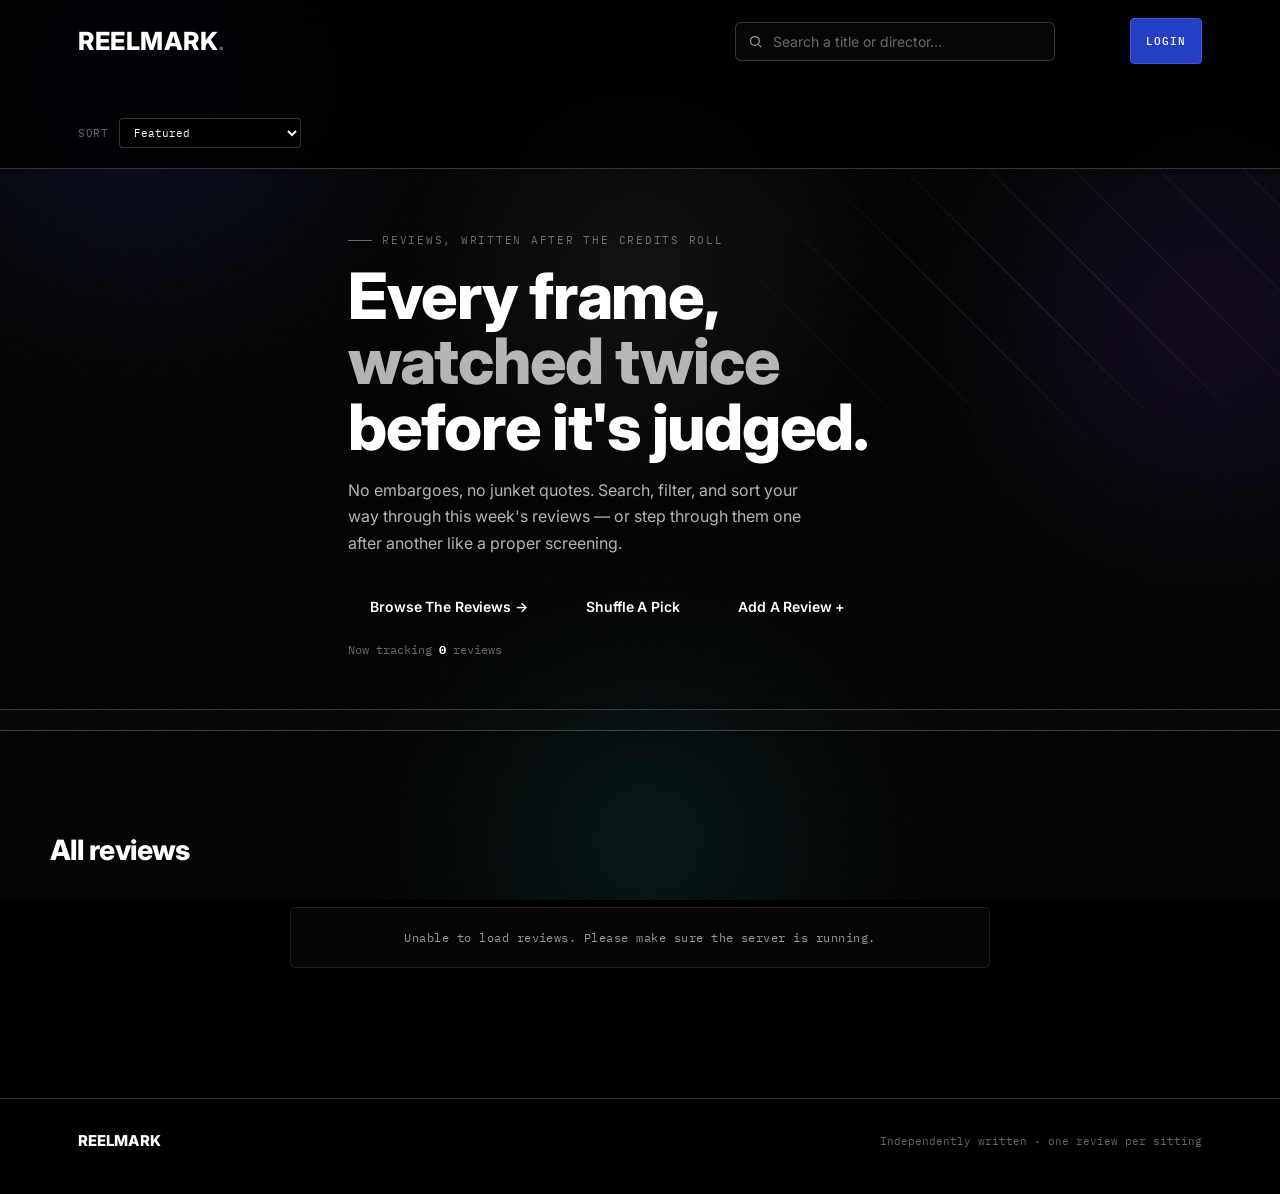
<file: index.html>
<!DOCTYPE html>
<html lang="en">
<head>
<meta charset="UTF-8">
<meta name="viewport" content="width=device-width, initial-scale=1.0">
<title>REELMARK — Film Reviews</title>
<link rel="preconnect" href="https://fonts.googleapis.com">
<link rel="preconnect" href="https://fonts.gstatic.com" crossorigin>
<link href="https://fonts.googleapis.com/css2?family=Inter:wght@400;500;600;700;800;900&family=IBM+Plex+Mono:wght@400;500&display=swap" rel="stylesheet">
<link rel="stylesheet" href="style.css">
</head>
<body>

<!-- ambient background layers: mesh blobs + cursor spotlight + grain -->
<div class="bg-layer" aria-hidden="true">
  <div class="mesh-blob blob-a"></div>
  <div class="mesh-blob blob-b"></div>
  <div class="mesh-blob blob-c"></div>
  <div class="grain"></div>
  <div class="cursor-spot" id="cursorSpot"></div>
</div>

<header>
  <div class="wrap">
    <div class="bar">
      <a href="#top" class="brand"><span class="mark">REELMARK<span>.</span></span></a>
      <div class="search db-frame">
        <span class="db-dot tl"></span><span class="db-dot tr"></span><span class="db-dot br"></span><span class="db-dot bl"></span>
        <span class="db-line h top"></span><span class="db-line h bottom"></span><span class="db-line v left"></span><span class="db-line v right"></span>
        <svg width="15" height="15" viewBox="0 0 24 24" fill="none" stroke="currentColor" stroke-width="2"><circle cx="11" cy="11" r="7"/><line x1="21" y1="21" x2="16.65" y2="16.65"/></svg>
        <input id="searchInput" type="text" placeholder="Search a title or director…" aria-label="Search reviews">
      </div>
    <span class="user-name" id="userName"></span>

    <a
  href="profile.html"
  class="profile-btn"
  id="profileBtn"
  style="display: none;">
  PROFILE
</a>

        <a
        href="admin.html"
        class="admin-btn"
        id="adminBtn"
        style="display: none;">
        Admin Dashboard
    </a>

  <a href="login.html" class="login-btn" id="loginBtn">
    Login
  </a>
    </div>
    <nav class="pills" id="genrePills" aria-label="Filter by genre"></nav>
    <div class="sort-row">
      <label for="sortSelect">Sort</label>
      <select id="sortSelect">
        <option value="default">Featured</option>
        <option value="rating-desc">Rating — high to low</option>
        <option value="rating-asc">Rating — low to high</option>
        <option value="year-desc">Newest first</option>
        <option value="year-asc">Oldest first</option>
        <option value="az">Title A–Z</option>
      </select>
    </div>
  </div>
  
</header>


<section class="hero" id="top">
  <div class="wrap hero-inner">
    <div class="kicker">Reviews, written after the credits roll</div>
    <h1 class="headline">Every frame,<br><em>watched twice</em><br>before it's judged.</h1>
    <p class="lede">No embargoes, no junket quotes. Search, filter, and sort your way through this week's reviews — or step through them one after another like a proper screening.</p>
    <div class="cta-row">
      <a href="#gridSection" class="db-btn magnetic" id="scrollToGrid">Browse the reviews →</a>
      <button class="db-btn ghost magnetic" id="shuffleBtn">Shuffle a pick</button>
     <a href="add-review.html" class="db-btn">Add a review +</a>
      <span class="live-count">Now tracking <b id="heroCount">0</b> reviews</span>
    </div>
  </div>
</section>

<div class="ticker-row">
  <div class="wrap"><div class="ticker" id="ticker"></div></div>
</div>

  </form>

  <p id="formMessage"></p>

</section>

<!-- REVIEWS -->
<section class="reviews wrap" id="gridSection">
  <div class="section-head">
    <h2>All reviews</h2>
    <span class="live-count" id="resultCount"></span>
  </div>

  <div class="grid" id="grid"></div>

  <div
  class="reviews-status"
  id="reviewsStatus"
  style="display: none;">
</div>

  <div class="empty" id="emptyState" style="display:none;">
    No reviews match that search. Try a different title, director, or genre.
  </div>
</section>

<footer>
  <div class="wrap foot-row">
    <span class="mark">REELMARK</span>
    <span class="note">Independently written · one review per sitting</span>
  </div>
</footer>

<div class="backdrop" id="backdrop" role="dialog" aria-modal="true">
  <div class="modal db-frame" id="modal" style="--radius:8px;">
    <span class="db-dot tl"></span><span class="db-dot tr"></span><span class="db-dot br"></span><span class="db-dot bl"></span>
    <span class="db-line h top"></span><span class="db-line h bottom"></span><span class="db-line v left"></span><span class="db-line v right"></span>
    <div class="db-content" id="modalContent"></div>
  </div>
</div>

<script src="config.js"></script>
<script src="session.js"></script>
<script src="script.js"></script>
<script src="review-form.js"></script>

</body>
</html>
</file>
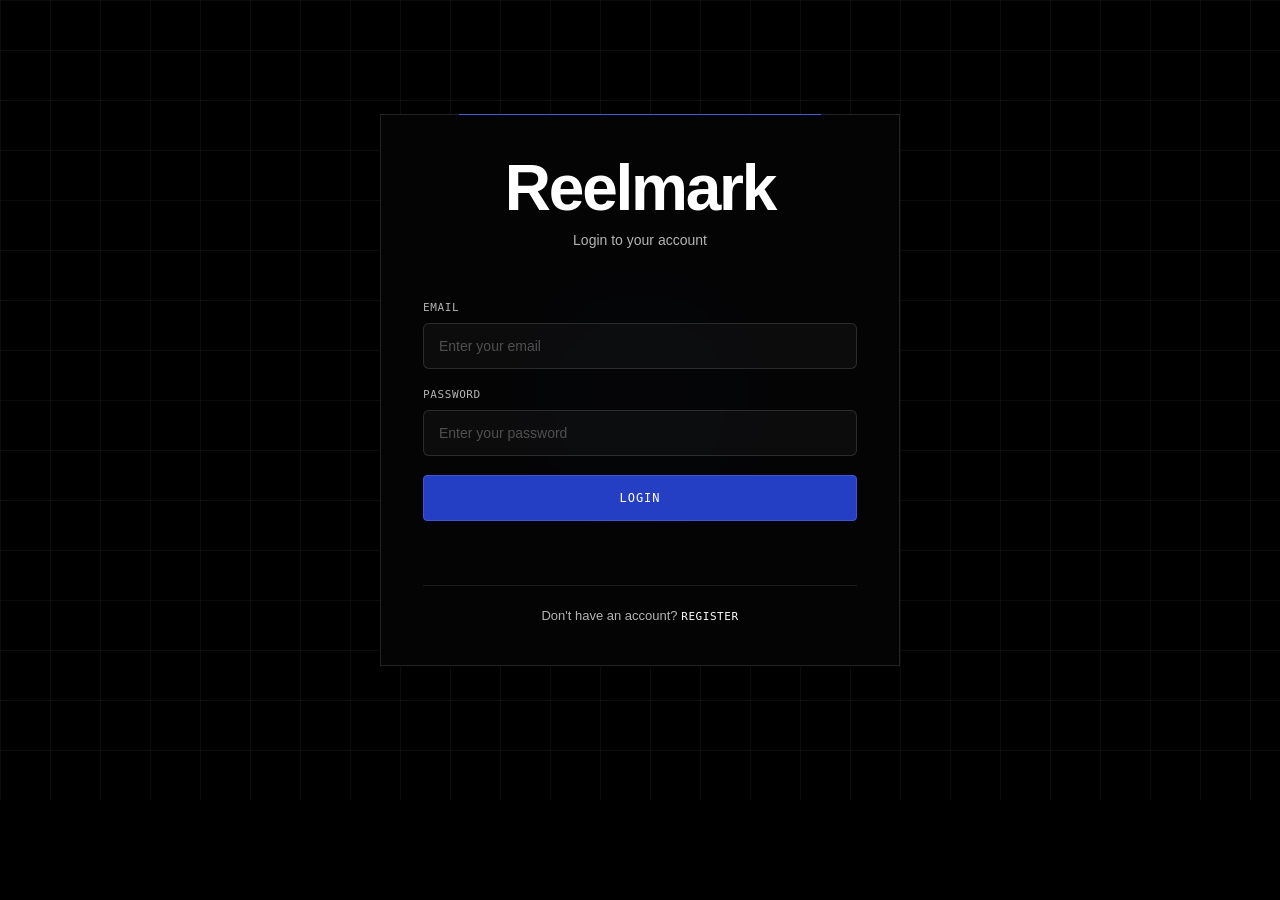
<file: add-review.html>
<!DOCTYPE html>
<html lang="en">

<head>
  <meta charset="UTF-8">

  <meta
    name="viewport"
    content="width=device-width, initial-scale=1.0"
  >

  <title>REELMARK — Add Review</title>

  <link rel="preconnect" href="https://fonts.googleapis.com">

  <link
    rel="preconnect"
    href="https://fonts.gstatic.com"
    crossorigin
  >

  <link
    href="https://fonts.googleapis.com/css2?family=Inter:wght@400;500;600;700;800;900&family=IBM+Plex+Mono:wght@400;500&display=swap"
    rel="stylesheet"
  >

  <link rel="stylesheet" href="style.css">
</head>

<body>

  <!-- Background -->
  <div class="bg-layer" aria-hidden="true">

    <div class="mesh-blob blob-a"></div>
    <div class="mesh-blob blob-b"></div>
    <div class="mesh-blob blob-c"></div>

    <div class="grain"></div>

    <div
      class="cursor-spot"
      id="cursorSpot"
    ></div>

  </div>


  <!-- Header -->
  <header>

    <div class="wrap">

      <div class="bar">

        <a
          href="index.html"
          class="brand"
        >
          <span class="mark">
            REELMARK<span>.</span>
          </span>
        </a>

        <a
          href="index.html"
          class="back-link"
        >
          ← Back to reviews
        </a>

      </div>

    </div>

  </header>


  <!-- Add Review -->
  <main class="add-review-page">

    <div class="wrap">

      <div class="review-form-header">

        <div class="kicker">
          Share your perspective
        </div>

        <h1>
          Write a<br>
          <em>movie review.</em>
        </h1>

        <p>
          Tell us what you thought after the credits rolled.
          Your review will be added to the REELMARK collection.
        </p>

      </div>


      <!-- Form card -->
      <section class="review-form-card ">

        <!-- Decorative frame -->
        <span class="db-dot tl"></span>
        <span class="db-dot tr"></span>
        <span class="db-dot br"></span>
        <span class="db-dot bl"></span>

        <span class="db-line h top"></span>
        <span class="db-line h bottom"></span>
        <span class="db-line v left"></span>
        <span class="db-line v right"></span>


        <div class="db-content">

          <form id="reviewForm">


            <!-- Movie information -->
            <div class="form-section">

              <div class="form-section-title">
                <span>01</span>
                Movie information
              </div>


              <div class="form-grid">


                <!-- Title -->
                <div class="form-field full">

                  <label for="title">
                    Movie title
                    <span class="required">*</span>
                  </label>

                  <input
                    type="text"
                    id="title"
                    placeholder="Enter movie title"
                    required
                  >

                </div>


                <!-- Year -->
                <div class="form-field">

                  <label for="year">
                    Release year
                    <span class="required">*</span>
                  </label>

                  <input
                    type="number"
                    id="year"
                    placeholder="e.g. 2024"
                    min="1888"
                    max="2100"
                    required
                  >

                </div>

                <!-- Fetch movie from OMDb -->
<div class="form-field full">

  <button
    type="button"
    id="fetchMovieBtn"
    class="db-btn"
  >
    FETCH MOVIE FROM OMDb →
  </button>

  <small id="omdbMessage">
    Enter the movie title and release year, then fetch movie details.
  </small>

</div>

<!-- OMDb movie preview -->
<div
  id="moviePreview"
  class="form-field full"
  style="display: none;"
>

  <div style="
    display: flex;
    gap: 20px;
    align-items: flex-start;
    padding: 20px;
    border: 1px solid rgba(74, 95, 201, 0.35);
    background: rgba(0, 0, 0, 0.25);
  ">

    <img
      id="moviePoster"
      src=""
      alt="Movie poster"
      style="
        width: 120px;
        max-height: 180px;
        object-fit: cover;
      "
    >

    <div>

      <div
        id="movieTitlePreview"
        style="
          font-size: 22px;
          font-weight: 800;
          margin-bottom: 10px;
        "
      ></div>

      <div id="movieMetaPreview"></div>

    </div>

  </div>

</div>


                <!-- Genre -->
                <div class="form-field">

                  <label for="genre">
                    Genre
                    <span class="required">*</span>
                  </label>

                  <select
                    id="genre"
                    required
                  >

                    <option value="">
                      Select genre
                    </option>

                    <option value="Drama">
                      Drama
                    </option>

                    <option value="Thriller">
                      Thriller
                    </option>

                    <option value="Sci-Fi">
                      Sci-Fi
                    </option>

                    <option value="Comedy">
                      Comedy
                    </option>

                    <option value="Horror">
                      Horror
                    </option>

                    <option value="Animation">
                      Animation
                    </option>

                  </select>

                </div>


                <!-- Director -->
                <div class="form-field">

                  <label for="director">
                    Director
                    <span class="required">*</span>
                  </label>

                  <input
                    type="text"
                    id="director"
                    placeholder="e.g. Christopher Nolan"
                    required
                  >

                </div>


                <!-- Runtime -->
                <div class="form-field">

                  <label for="runtime">
                    Runtime
                    <span class="required">*</span>
                  </label>

                  <input
                    type="number"
                    id="runtime"
                    placeholder="Minutes"
                    min="1"
                    required
                  >

                </div>


              </div>

            </div>


            <!-- Review -->
            <div class="form-section">

              <div class="form-section-title">
                <span>02</span>
                Your review
              </div>


              <!-- Rating -->
              <div class="form-field">

                <label for="rating">
                  Rating
                  <span class="required">*</span>
                </label>

                <input
                  type="number"
                  id="rating"
                  min="0"
                  max="5"
                  step="0.5"
                  placeholder="0 – 5"
                  required
                >

                <small>
                  Give the movie a rating from 0 to 5.
                </small>

              </div>


              <!-- Blurb -->
              <div class="form-field">

                <div class="field-label-row">

                  <label for="blurb">
                    Short description
                    <span class="required">*</span>
                  </label>

                  <span id="blurbCount">
                    0 / 180
                  </span>

                </div>

                <input
                  type="text"
                  id="blurb"
                  maxlength="180"
                  placeholder="A short description of your thoughts..."
                  required
                >

              </div>


              <!-- Full review -->
              <div class="form-field">

                <div class="field-label-row">

                  <label for="review">
                    Full review
                    <span class="required">*</span>
                  </label>

                  <span id="reviewCount">
                    0 / 2000
                  </span>

                </div>

                <textarea
                  id="review"
                  maxlength="2000"
                  placeholder="What worked? What didn't? Tell us what you really thought..."
                  required
                ></textarea>

              </div>


              <!-- Verdict -->
              <div class="form-field">

                <label for="verdict">
                  Verdict
                  <span class="required">*</span>
                </label>

                <input
                  type="text"
                  id="verdict"
                  placeholder="e.g. A beautiful film worth watching twice."
                  required
                >

              </div>

            </div>


            <!-- Author -->
            <div class="form-section">

              <div class="form-section-title">
                <span>03</span>
                About you
              </div>


              <div class="form-field">

                <label for="critic">
                  Your name
                  <span class="required">*</span>
                </label>

                <input
                  type="text"
                  id="critic"
                  placeholder="Enter your name"
                  required
                >

              </div>

            </div>


            <!-- Submit -->
            <div class="form-actions">

              <a
                href="index.html"
                class="form-cancel"
              >
                Cancel
              </a>

              <button
                type="submit"
                class="db-btn publish-btn"
              >
                Publish Review →
              </button>

            </div>


            <p
              id="formMessage"
              class="form-message"
            ></p>


          </form>

        </div>

      </section>

    </div>

  </main>


  <footer>

    <div class="wrap foot-row">

      <span class="mark">
        REELMARK
      </span>

      <span class="note">
        Independently written · one review per sitting
      </span>

    </div>

  </footer>
   
  <script src="config.js"></script>
  <script src="session.js"></script>
  <script src="review-form.js"></script>
  <script src="auth.js"></script>
  
</body>
</html>
</file>
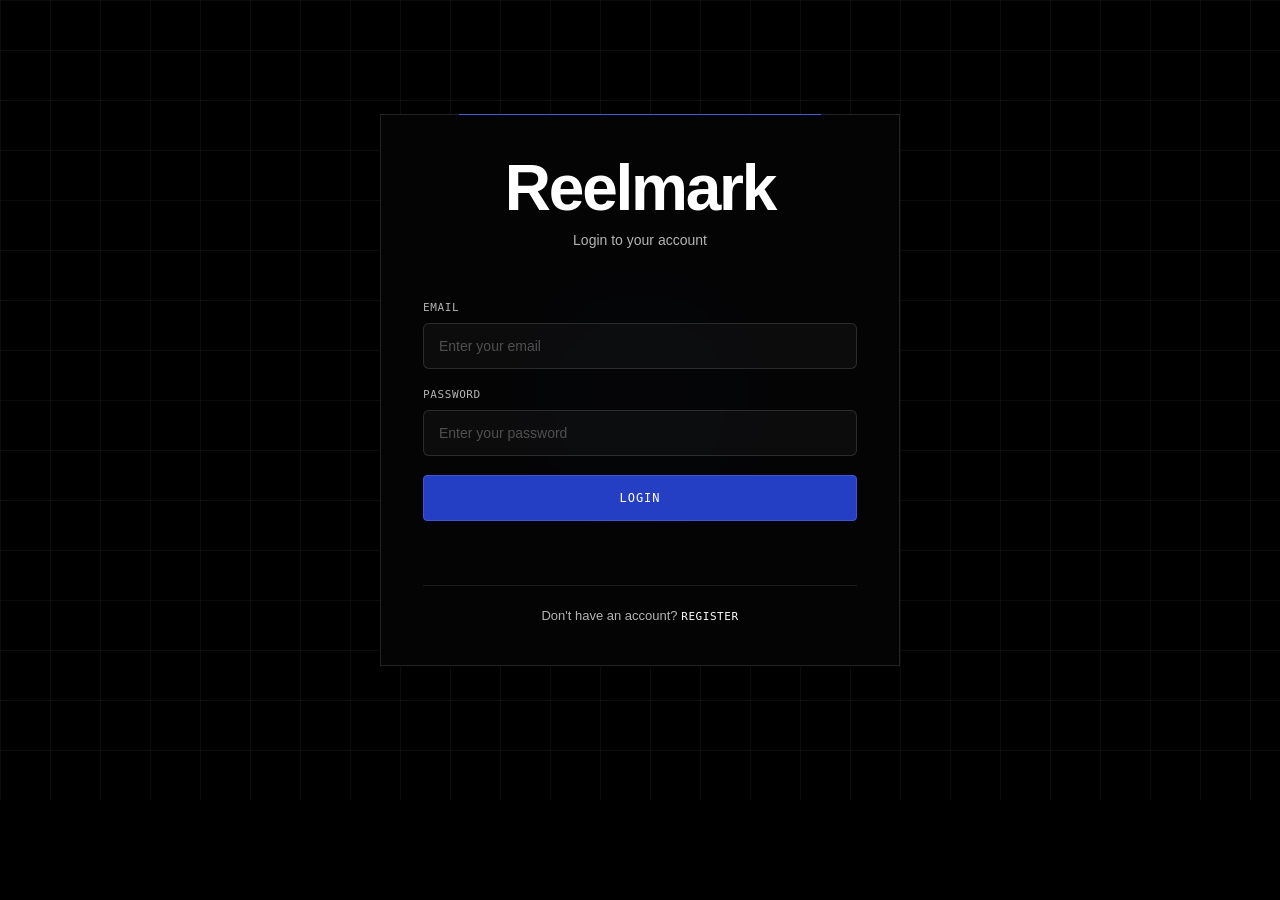
<file: admin.html>
<!DOCTYPE html>
<html lang="en">

<head>

    <meta charset="UTF-8">

    <meta
        name="viewport"
        content="width=device-width, initial-scale=1.0"
    >

    <title>REELMARK — Admin Dashboard</title>

    <link
        rel="preconnect"
        href="https://fonts.googleapis.com"
    >

    <link
        rel="preconnect"
        href="https://fonts.gstatic.com"
        crossorigin
    >

    <link
        href="https://fonts.googleapis.com/css2?family=Inter:wght@400;500;600;700;800;900&family=IBM+Plex+Mono:wght@400;500&display=swap"
        rel="stylesheet"
    >

    <link
        rel="stylesheet"
        href="style.css"
    >

</head>


<body>


    <!-- ==========================================
         BACKGROUND
    =========================================== -->

    <div
        class="bg-layer"
        aria-hidden="true"
    >

        <div class="mesh-blob blob-a"></div>

        <div class="mesh-blob blob-b"></div>

        <div class="mesh-blob blob-c"></div>

        <div class="grain"></div>

    </div>



    <!-- ==========================================
         HEADER
    =========================================== -->

    <header class="profile-header">

        <div class="wrap">

            <div class="profile-nav">

                <a
                    href="index.html"
                    class="brand"
                >

                    <span class="mark">

                        REELMARK<span>.</span>

                    </span>

                </a>


                <div
                    style="
                        display: flex;
                        gap: 10px;
                        align-items: center;
                    "
                >

                    <a
                        href="profile.html"
                        class="profile-home-btn"
                    >
                        My Profile
                    </a>


                    <a
                        href="index.html"
                        class="profile-home-btn"
                    >
                        ← Home
                    </a>

                </div>

            </div>

        </div>

    </header>



    <!-- ==========================================
         MAIN
    =========================================== -->

    <main class="profile-page">

        <div class="wrap">


            <!-- ======================================
                 ADMIN WELCOME
            ======================================= -->

            <section class="profile-card">

                <div class="profile-kicker">
                    ADMIN PANEL
                </div>

                <h1>
                    Dashboard
                </h1>

                <p id="adminWelcome">
                    Loading admin information...
                </p>

            </section>



            <!-- ==========================================
                 ADMIN ANALYTICS
            =========================================== -->

            <section class="my-reviews-section">


                <!-- ANALYTICS HEADING -->

                <div class="my-reviews-heading">

                    <div>

                        <span class="profile-kicker">
                            OVERVIEW
                        </span>

                        <h2>
                            Dashboard Analytics
                        </h2>

                    </div>

                </div>



                <!-- ======================================
                     QUICK ANALYTICS
                ======================================= -->

                <div class="admin-analytics-grid">


                    <!-- TOTAL REVIEWS -->

                    <article class="admin-stat-card">

                        <div class="admin-stat-icon">
                            🎬
                        </div>

                        <div class="admin-stat-content">

                            <div class="admin-stat-label">
                                TOTAL REVIEWS
                            </div>

                            <div
                                class="admin-stat-value"
                                id="totalReviews"
                            >
                                0
                            </div>

                        </div>

                    </article>



                    <!-- AVERAGE RATING -->

                    <article class="admin-stat-card">

                        <div class="admin-stat-icon">
                            ⭐
                        </div>

                        <div class="admin-stat-content">

                            <div class="admin-stat-label">
                                AVERAGE RATING
                            </div>

                            <div
                                class="admin-stat-value"
                                id="averageRating"
                            >
                                0.0
                            </div>

                        </div>

                    </article>


                </div>



                <!-- ======================================
                     USER STATISTICS + REVIEWS BY YEAR
                ======================================= -->

                <div class="admin-analytics-secondary-grid">


                    <!-- ==================================
                         USER STATISTICS
                    =================================== -->

                    <article class="admin-analytics-panel">

                        <div class="admin-panel-heading">

                            <span class="profile-kicker">
                                USER BREAKDOWN
                            </span>

                            <h3>
                                User Statistics
                            </h3>

                        </div>


                        <div class="admin-breakdown-list">


                            <!-- ADMINS -->

                            <div class="admin-breakdown-item">

                                <div>

                                    <span class="admin-breakdown-title">
                                        Administrators
                                    </span>

                                    <span class="admin-breakdown-description">
                                        Users with admin access
                                    </span>

                                </div>

                                <strong
                                    id="totalAdmins"
                                >
                                    0
                                </strong>

                            </div>



                            <!-- NORMAL USERS -->

                            <div class="admin-breakdown-item">

                                <div>

                                    <span class="admin-breakdown-title">
                                        Normal Users
                                    </span>

                                    <span class="admin-breakdown-description">
                                        Regular registered users
                                    </span>

                                </div>

                                <strong
                                    id="totalNormalUsers"
                                >
                                    0
                                </strong>

                            </div>



                            <!-- TOTAL ACCOUNTS -->

                            <div class="admin-breakdown-item">

                                <div>

                                    <span class="admin-breakdown-title">
                                        Total Accounts
                                    </span>

                                    <span class="admin-breakdown-description">
                                        All registered accounts
                                    </span>

                                </div>

                                <strong
                                    id="analyticsTotalUsers"
                                >
                                    0
                                </strong>

                            </div>


                        </div>

                    </article>



                    <!-- ==================================
                         REVIEWS BY YEAR
                    =================================== -->

                    <article class="admin-analytics-panel">

                        <div class="admin-panel-heading">

                            <span class="profile-kicker">
                                ACTIVITY
                            </span>

                            <h3>
                                Reviews by Year
                            </h3>

                        </div>


                        <div
                            class="admin-year-list"
                            id="reviewsByYear"
                        >
                        </div>

                    </article>


                </div>



                <!-- ======================================
                     REVIEWS BY GENRE
                ======================================= -->

                <article
                    class="
                        admin-analytics-panel
                        admin-genre-panel
                    "
                >

                    <div class="admin-panel-heading">

                        <span class="profile-kicker">
                            CONTENT
                        </span>

                        <h3>
                            Reviews by Genre
                        </h3>

                    </div>


                    <div
                        class="admin-genre-list"
                        id="reviewsByGenre"
                    >
                    </div>

                </article>


            </section>



            <!-- ==========================================
                 USERS
            =========================================== -->

            <section class="my-reviews-section">


                <div class="my-reviews-heading">

                    <div>

                        <span class="profile-kicker">
                            USER MANAGEMENT
                        </span>

                        <h2>
                            All Users
                        </h2>

                    </div>


                    <span
                        class="my-review-count"
                        id="userCount"
                    >
                        0 users
                    </span>

                </div>



                <div
                    class="my-reviews-grid"
                    id="usersGrid"
                >
                </div>



                <div
                    class="my-reviews-empty"
                    id="usersEmpty"
                    style="display: none;"
                >

                    <h3>
                        No users found.
                    </h3>

                    <p>
                        There are currently no registered users.
                    </p>

                </div>


            </section>



            <!-- ==========================================
                 REVIEW MANAGEMENT
            =========================================== -->

            <section class="my-reviews-section">


                <div class="my-reviews-heading">

                    <div>

                        <span class="profile-kicker">
                            REVIEW MANAGEMENT
                        </span>

                        <h2>
                            All Reviews
                        </h2>

                    </div>


                    <span
                        class="my-review-count"
                        id="reviewCount"
                    >
                        0 reviews
                    </span>

                </div>



                <!-- ======================================
                     REVIEW SEARCH & FILTERS
                ======================================= -->

                <div class="admin-review-filters">


                    <!-- SEARCH -->

                    <div class="admin-search-box">

                        <label for="reviewSearch">
                            Search Reviews
                        </label>

                        <input
                            type="text"
                            id="reviewSearch"
                            placeholder="Search by movie, director, user or email..."
                        >

                    </div>



                    <!-- FILTER ROW -->

                    <div class="admin-filter-row">


                        <!-- GENRE -->

                        <div class="admin-filter-box">

                            <label for="genreFilter">
                                Genre
                            </label>

                            <select id="genreFilter">

                                <option value="all">
                                    All Genres
                                </option>

                            </select>

                        </div>



                        <!-- RATING -->

                        <div class="admin-filter-box">

                            <label for="ratingFilter">
                                Rating
                            </label>

                            <select id="ratingFilter">

                                <option value="all">
                                    All Ratings
                                </option>

                                <option value="9">
                                    9+ ⭐
                                </option>

                                <option value="8">
                                    8+ ⭐
                                </option>

                                <option value="7">
                                    7+ ⭐
                                </option>

                                <option value="6">
                                    6+ ⭐
                                </option>

                                <option value="5">
                                    5+ ⭐
                                </option>

                            </select>

                        </div>



                        <!-- YEAR -->

                        <div class="admin-filter-box">

                            <label for="yearFilter">
                                Year
                            </label>

                            <select id="yearFilter">

                                <option value="all">
                                    All Years
                                </option>

                            </select>

                        </div>



                        <!-- RESET -->

                        <div class="admin-filter-box">

                            <label>
                                &nbsp;
                            </label>

                            <button
                                type="button"
                                id="resetReviewFilters"
                                class="admin-reset-btn"
                            >
                                Reset Filters
                            </button>

                        </div>


                    </div>

                </div>



                <!-- REVIEWS GRID -->

                <div
                    class="my-reviews-grid"
                    id="reviewsGrid"
                >
                </div>



                <!-- EMPTY REVIEWS -->

                <div
                    class="my-reviews-empty"
                    id="reviewsEmpty"
                    style="display: none;"
                >

                    <h3>
                        No reviews found.
                    </h3>

                    <p>
                        There are currently no reviews.
                    </p>

                </div>


            </section>


        </div>

    </main>



    <!-- ==========================================
         FOOTER
    =========================================== -->

    <footer>

        <div class="wrap foot-row">

            <span class="mark">
                REELMARK
            </span>

            <span class="note">
                Administrator dashboard
            </span>

        </div>

    </footer>



    <!-- ==========================================
         EDIT REVIEW MODAL
    =========================================== -->

    <div
        class="edit-review-modal"
        id="editReviewModal"
        style="display: none;"
    >

        <div class="edit-review-overlay"></div>


        <div class="edit-review-box">


            <!-- MODAL HEADER -->

            <div class="edit-review-header">

                <div>

                    <span class="profile-kicker">
                        REVIEW MANAGEMENT
                    </span>

                    <h2>
                        Edit Review
                    </h2>

                </div>


                <button
                    type="button"
                    class="edit-review-close"
                    id="closeEditReview"
                >
                    ×
                </button>

            </div>



            <!-- EDIT FORM -->

            <form id="editReviewForm">


                <input
                    type="hidden"
                    id="editReviewId"
                >



                <!-- TITLE -->

                <div class="edit-form-group">

                    <label for="editTitle">
                        Movie Title
                    </label>

                    <input
                        type="text"
                        id="editTitle"
                        required
                    >

                </div>



                <!-- YEAR + GENRE -->

                <div class="edit-form-row">


                    <div class="edit-form-group">

                        <label for="editYear">
                            Year
                        </label>

                        <input
                            type="number"
                            id="editYear"
                            required
                        >

                    </div>



                    <div class="edit-form-group">

                        <label for="editGenre">
                            Genre
                        </label>

                        <input
                            type="text"
                            id="editGenre"
                            required
                        >

                    </div>


                </div>



                <!-- DIRECTOR + RUNTIME -->

                <div class="edit-form-row">


                    <div class="edit-form-group">

                        <label for="editDirector">
                            Director
                        </label>

                        <input
                            type="text"
                            id="editDirector"
                            required
                        >

                    </div>



                    <div class="edit-form-group">

                        <label for="editRuntime">
                            Runtime (minutes)
                        </label>

                        <input
                            type="number"
                            id="editRuntime"
                            required
                        >

                    </div>


                </div>



                <!-- RATING -->

                <div class="edit-form-group">

                    <label for="editRating">
                        Rating
                    </label>

                    <input
                        type="number"
                        id="editRating"
                        min="0"
                        max="10"
                        step="0.1"
                        required
                    >

                </div>



                <!-- BLURB -->

                <div class="edit-form-group">

                    <label for="editBlurb">
                        Short Blurb
                    </label>

                    <textarea
                        id="editBlurb"
                        rows="3"
                        required
                    ></textarea>

                </div>



                <!-- REVIEW -->

                <div class="edit-form-group">

                    <label for="editReview">
                        Review
                    </label>

                    <textarea
                        id="editReview"
                        rows="7"
                        required
                    ></textarea>

                </div>



                <!-- VERDICT -->

                <div class="edit-form-group">

                    <label for="editVerdict">
                        Verdict
                    </label>

                    <input
                        type="text"
                        id="editVerdict"
                        required
                    >

                </div>



                <!-- ICON -->

                <div class="edit-form-group">

                    <label for="editIcon">
                        Icon
                    </label>

                    <input
                        type="text"
                        id="editIcon"
                        required
                    >

                </div>



                <!-- COLORS -->

                <div class="edit-form-group">

                    <label for="editColors">
                        Colors
                    </label>

                    <input
                        type="text"
                        id="editColors"
                        placeholder='["#3a2a18","#000000"]'
                        required
                    >

                    <small>
                        Example:
                        ["#3a2a18","#000000"]
                    </small>

                </div>



                <!-- TAGS -->

                <div class="edit-form-group">

                    <label for="editTags">
                        Tags
                    </label>

                    <input
                        type="text"
                        id="editTags"
                        placeholder='["Slow Burn","Family Drama"]'
                        required
                    >

                    <small>
                        Example:
                        ["Slow Burn","Family Drama"]
                    </small>

                </div>



                <!-- CRITIC -->

                <div class="edit-form-group">

                    <label for="editCritic">
                        Critic
                    </label>

                    <input
                        type="text"
                        id="editCritic"
                        required
                    >

                </div>



                <!-- PUBLISHED -->

                <div class="edit-form-group">

                    <label for="editPublished">
                        Published
                    </label>

                    <input
                        type="text"
                        id="editPublished"
                        required
                    >

                </div>



                <!-- FORM BUTTONS -->

                <div class="edit-form-actions">


                    <button
                        type="button"
                        class="edit-cancel-btn"
                        id="cancelEditReview"
                    >
                        Cancel
                    </button>


                    <button
                        type="submit"
                        class="edit-save-btn"
                    >
                        Save Changes
                    </button>


                </div>


            </form>


        </div>

    </div>



    <!-- ==========================================
         JAVASCRIPT
    =========================================== -->
    <script src="config.js"></script>
    <script src="admin.js"></script>


</body>

</html>
</file>
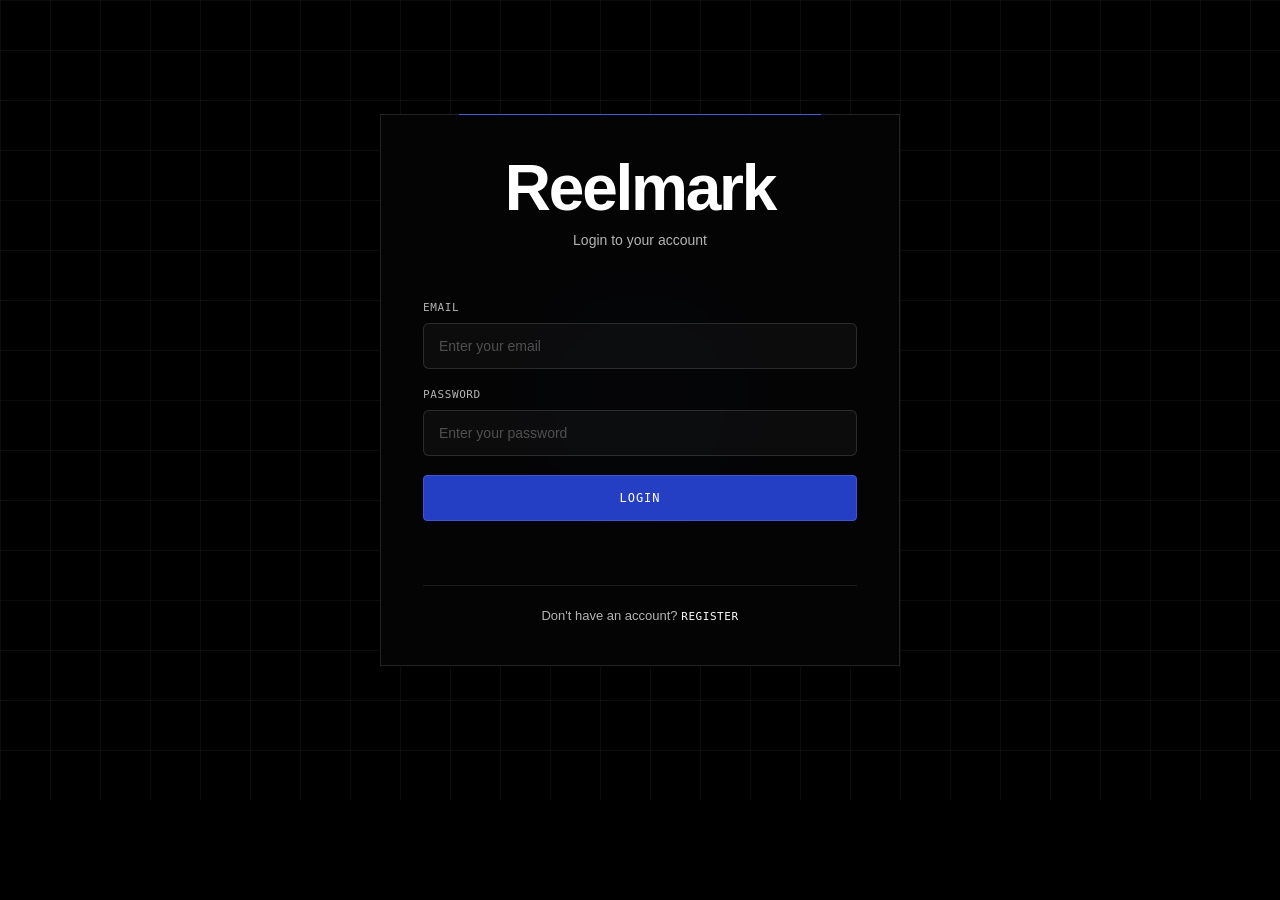
<file: login.html>
<!DOCTYPE html>
<html lang="en">

<head>
    <meta charset="UTF-8">
    <meta name="viewport" content="width=device-width, initial-scale=1.0">

    <title>Reelmark - Login</title>

    <!-- Existing global CSS -->
    <link rel="stylesheet" href="style.css">

</head>

<body>

    <main class="login-page">

        <div class="login-container">

            <h1 class="login-title">Reelmark</h1>

            <p class="login-subtitle">
                Login to your account
            </p>

            <form id="loginForm" class="login-form">

                <label for="email">Email</label>

                <input
                    type="email"
                    id="email"
                    placeholder="Enter your email"
                    required
                >

                <label for="password">Password</label>

                <input
                    type="password"
                    id="password"
                    placeholder="Enter your password"
                    required
                >

                <button
                    type="submit"
                    class="login-btn"
                >
                    Login
                </button>

            </form>

            <p id="message" class="login-message"></p>

            <p class="login-register-link">
                Don't have an account?
                <a href="register.html">Register</a>
            </p>

        </div>

    </main>

<script src="config.js"></script>
<script src="login.js"></script>

</body>
</html>
</file>
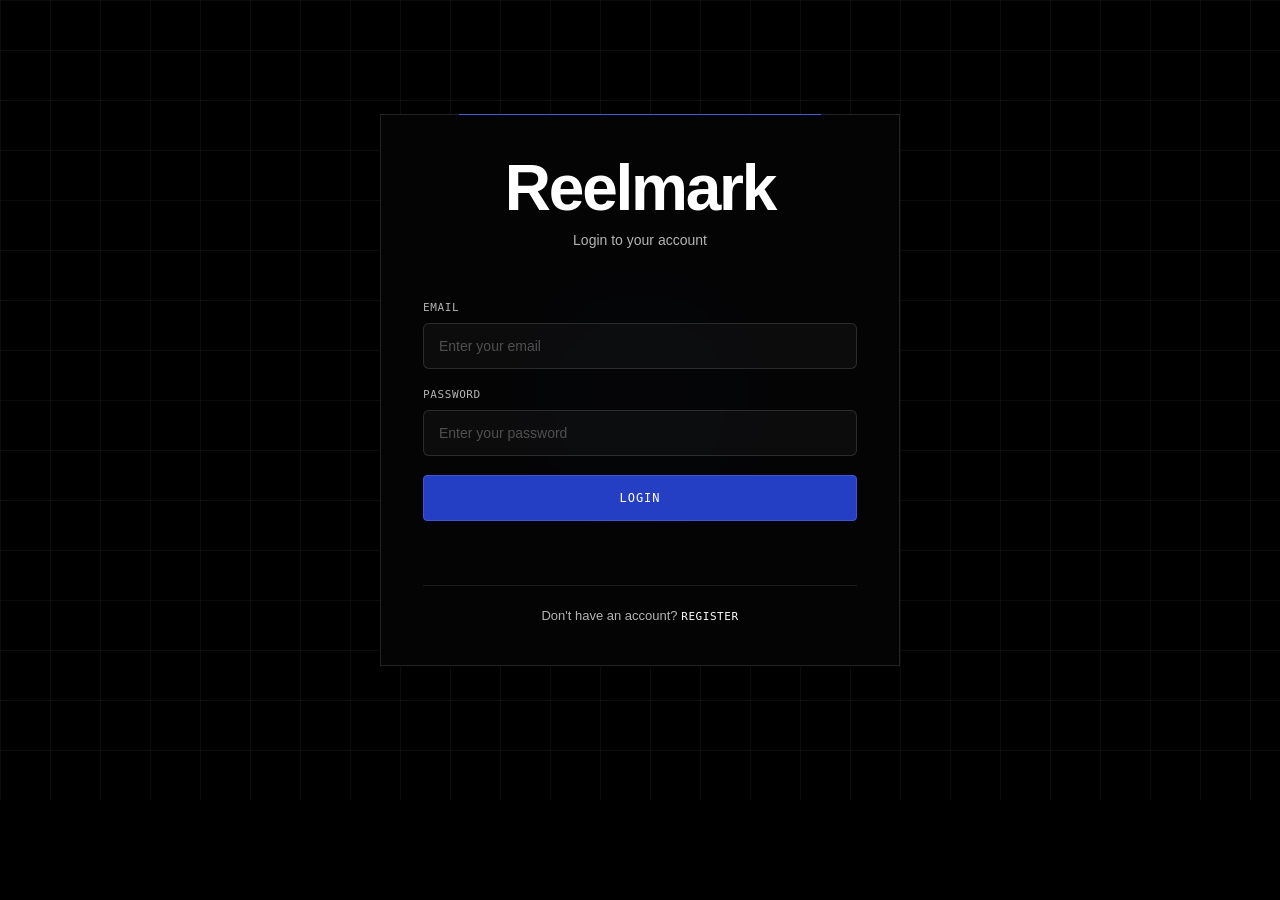
<file: profile.html>
<!DOCTYPE html>
<html lang="en">
<head>
  <meta charset="UTF-8">
  <meta name="viewport" content="width=device-width, initial-scale=1.0">

  <title>REELMARK — My Profile</title>

  <link rel="preconnect" href="https://fonts.googleapis.com">
  <link rel="preconnect" href="https://fonts.gstatic.com" crossorigin>

  <link
    href="https://fonts.googleapis.com/css2?family=Inter:wght@400;500;600;700;800;900&family=IBM+Plex+Mono:wght@400;500&display=swap"
    rel="stylesheet"
  >

  <link rel="stylesheet" href="style.css">
</head>

<body>

  <!-- Background -->
  <div class="bg-layer" aria-hidden="true">
    <div class="mesh-blob blob-a"></div>
    <div class="mesh-blob blob-b"></div>
    <div class="mesh-blob blob-c"></div>
    <div class="grain"></div>
  </div>


  <!-- HEADER -->
  <header class="profile-header">

    <div class="wrap">

      <div class="profile-nav">

        <!-- Logo -->
        <a href="index.html" class="brand">
          <span class="mark">REELMARK<span>.</span></span>
        </a>

        <!-- Back Home -->
        <a href="index.html" class="profile-home-btn">
          ← Home
        </a>

      </div>

    </div>

  </header>


  <!-- PROFILE -->
  <main class="profile-page">

    <div class="wrap">

      <!-- Profile information -->
      <section class="profile-card">

        <div class="profile-kicker">
          YOUR ACCOUNT
        </div>

        <h1 id="profileName">
          Loading...
        </h1>

        <p id="profileEmail">
          Loading...
        </p>

        <div class="profile-stats">

  <div class="profile-stat">
    <span class="profile-stat-value" id="profileReviewTotal">0</span>
    <span class="profile-stat-label">TOTAL REVIEWS</span>
  </div>

  <div class="profile-stat">
    <span class="profile-stat-value" id="profileAverageRating">0.0</span>
    <span class="profile-stat-label">AVERAGE RATING</span>
  </div>

</div>

      </section>


      <!-- MY REVIEWS -->
      <section class="my-reviews-section">

        <div class="my-reviews-heading">

          <div>
            <span class="profile-kicker">
              YOUR CONTRIBUTIONS
            </span>

            <h2>
              My Reviews
            </h2>
          </div>

          <span class="my-review-count" id="myReviewCount">
            0 reviews
          </span>

        </div>


        <!-- Reviews will be inserted here by JavaScript -->
        <div
          class="my-reviews-grid"
          id="myReviewsGrid">
        </div>


        <!-- Empty state -->
        <div
          class="my-reviews-empty"
          id="myReviewsEmpty"
          style="display: none;">

          <h3>No reviews yet.</h3>

          <p>
            You haven't written any reviews yet.
          </p>

          <a
            href="add-review.html"
            class="db-btn">
            Write your first review +
          </a>

        </div>

      </section>

    </div>

  </main>


  <footer>

    <div class="wrap foot-row">

      <span class="mark">
        REELMARK
      </span>

      <span class="note">
        Independently written · one review per sitting
      </span>

    </div>

  </footer>
  
  <script src="config.js"></script>
  <script src="session.js"></script>
  <!-- Authentication protection -->
  <script src="auth.js"></script>
  <!-- Profile functionality -->
  <script src="profile.js"></script>

</body>
</html>
</file>
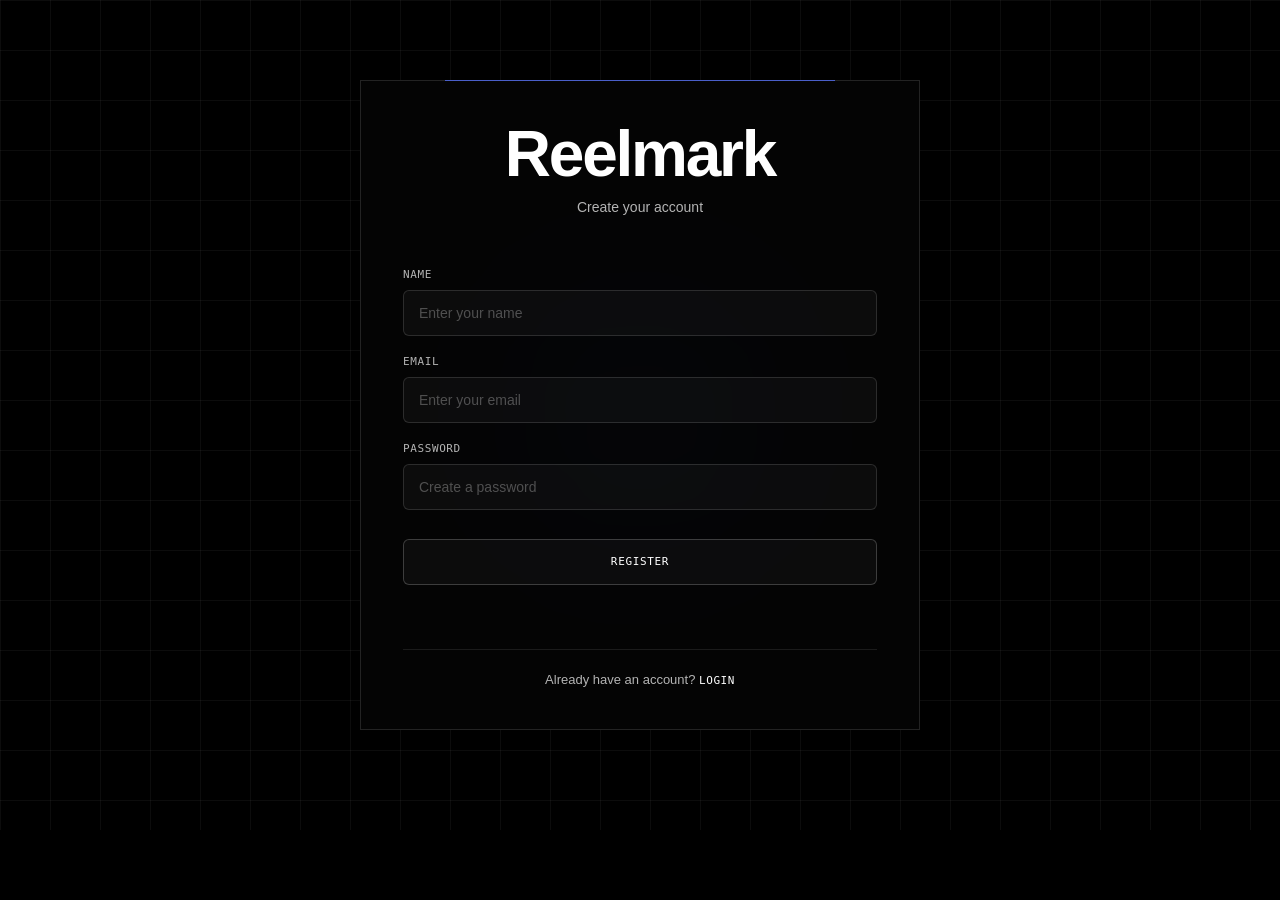
<file: register.html>
<!DOCTYPE html>
<html lang="en">

<head>
    <meta charset="UTF-8">
    <meta name="viewport" content="width=device-width, initial-scale=1.0">

    <title>Reelmark - Register</title>

    <link rel="stylesheet" href="style.css">
</head>

<body>

    <main class="register-page">

        <div class="register-container">

            <h1 class="register-title">Reelmark</h1>

            <p class="register-subtitle">
                Create your account
            </p>

            <form id="registerForm" class="register-form">

                <label for="name">Name</label>

                <input
                    type="text"
                    id="name"
                    placeholder="Enter your name"
                    required
                >

                <label for="email">Email</label>

                <input
                    type="email"
                    id="email"
                    placeholder="Enter your email"
                    required
                >

                <label for="password">Password</label>

                <input
                    type="password"
                    id="password"
                    placeholder="Create a password"
                    required
                >

                <button
                    type="submit"
                    class="register-btn"
                >
                    Register
                </button>

            </form>

            <p id="registerMessage" class="register-message"></p>

            <p class="register-login-link">
                Already have an account?
                <a href="login.html">Login</a>
            </p>

        </div>

    </main>
     
    <script src="config.js"></script>
    <script src="register.js"></script>

</body>


</html>
</file>
<file: style.css>
/* ==========================================================
   REELMARK — design tokens lifted from the dot-border-button
   source (pure black, white dotted/gridded lines, #25358b
   accent) applied site-wide, plus a premium ambient background
   and pointer-reactive micro-interactions.
   ========================================================== */

:root{
  --bg:#000000;
  --dot-color:#fffa;
  --line-color:#fffa;
  --grid-color:#fff3;
  --ink:#ffffff;
  --ink-dim:#ffffffb3;
  --ink-faint:#ffffff66;
  --accent:#25358b;
  --accent-bright:#4a5fc9;
  --dot-size:8px;
  --line-weight:1px;
  --speed:0.35s;
  --radius:6px;
}
*{box-sizing:border-box;}
html{scroll-behavior:smooth;}
body{
  margin:0;
  background:var(--bg);
  color:var(--ink);
  font-family:'Inter', sans-serif;
  -webkit-font-smoothing:antialiased;
  overflow-x:hidden;
}
@media (prefers-reduced-motion: reduce){
  *{animation-duration:0.001ms !important; animation-iteration-count:1 !important; transition-duration:0.001ms !important;}
}
a{color:inherit;}
:focus-visible{outline:1px solid var(--ink); outline-offset:3px;}
.wrap{max-width:1180px; margin:0 auto; padding:0 28px; position:relative; z-index:1;}

/* ================= ambient background ================= */
.bg-layer{ position:fixed; inset:0; z-index:0; pointer-events:none; overflow:hidden; }
.mesh-blob{
  position:absolute; border-radius:50%; filter:blur(90px); opacity:0.35;
  will-change:transform;
}
.blob-a{ width:520px; height:520px; top:-180px; left:-120px; background:radial-gradient(circle, #25358b, transparent 70%); animation:drift-a 26s ease-in-out infinite; }
.blob-b{ width:460px; height:460px; top:10%; right:-160px; background:radial-gradient(circle, #4a2b8b, transparent 70%); animation:drift-b 32s ease-in-out infinite; }
.blob-c{ width:400px; height:400px; bottom:-140px; left:35%; background:radial-gradient(circle, #1b6b6b, transparent 70%); animation:drift-c 30s ease-in-out infinite; }
@keyframes drift-a{ 0%,100%{ transform:translate(0,0);} 50%{ transform:translate(60px,80px);} }
@keyframes drift-b{ 0%,100%{ transform:translate(0,0);} 50%{ transform:translate(-70px,50px);} }
@keyframes drift-c{ 0%,100%{ transform:translate(0,0);} 50%{ transform:translate(50px,-60px);} }

.grain{
  position:absolute; inset:-10%; opacity:0.05; mix-blend-mode:overlay;
  background-image:url("data:image/svg+xml,%3Csvg xmlns='http://www.w3.org/2000/svg' width='120' height='120'%3E%3Cfilter id='n'%3E%3CfeTurbulence type='fractalNoise' baseFrequency='0.9' numOctaves='2' stitchTiles='stitch'/%3E%3C/filter%3E%3Crect width='100%25' height='100%25' filter='url(%23n)'/%3E%3C/svg%3E");
}

.cursor-spot{
  position:absolute; width:520px; height:520px; border-radius:50%;
  background:radial-gradient(circle, rgba(255,255,255,0.06), transparent 70%);
  transform:translate(-50%,-50%);
  left:50%; top:30%;
  transition:left .35s ease, top .35s ease;
}

/* ================= dot-border frame system ================= */
.db-frame{ position:relative; border:1px solid var(--grid-color); border-radius:var(--radius); }
.db-frame::after{
  content:""; position:absolute; inset:0; border-radius:inherit; pointer-events:none;
  background-image: repeating-linear-gradient(45deg, var(--grid-color) 0 1px, transparent 2px 5px);
  opacity:0; z-index:0; transition:opacity .5s ease;
}
.db-frame:hover::after, .db-frame:focus-within::after{ opacity:1; }

.db-dot{ position:absolute; width:var(--dot-size); aspect-ratio:1; border-radius:2px; background:var(--dot-color); opacity:0; }
.db-frame:hover .db-dot.tl, .db-frame:focus-within .db-dot.tl{ top:50%; left:20%; animation:db-fly-tl var(--speed) ease-in-out forwards; }
.db-frame:hover .db-dot.tr, .db-frame:focus-within .db-dot.tr{ top:50%; right:20%; animation:db-fly-tr var(--speed) ease-in-out forwards; animation-delay:calc(var(--speed)*.6); }
.db-frame:hover .db-dot.br, .db-frame:focus-within .db-dot.br{ bottom:50%; right:20%; animation:db-fly-br var(--speed) ease-in-out forwards; animation-delay:calc(var(--speed)*1.2); }
.db-frame:hover .db-dot.bl, .db-frame:focus-within .db-dot.bl{ bottom:50%; left:20%; animation:db-fly-bl var(--speed) ease-in-out forwards; animation-delay:calc(var(--speed)*1.8); }
@keyframes db-fly-tl{90%{opacity:.6;}100%{top:calc(var(--dot-size)*-0.6); left:calc(var(--dot-size)*-0.6); opacity:1;}}
@keyframes db-fly-tr{80%{opacity:.6;}100%{top:calc(var(--dot-size)*-0.6); right:calc(var(--dot-size)*-0.6); opacity:1;}}
@keyframes db-fly-br{80%{opacity:.6;}100%{bottom:calc(var(--dot-size)*-0.6); right:calc(var(--dot-size)*-0.6); opacity:1;}}
@keyframes db-fly-bl{80%{opacity:.6;}100%{bottom:calc(var(--dot-size)*-0.6); left:calc(var(--dot-size)*-0.6); opacity:1;}}

.db-line{ position:absolute; }
.db-line.h{ height:var(--line-weight); width:100%; background-image:repeating-linear-gradient(90deg, #0000 0 calc(var(--line-weight)*2), var(--line-color) calc(var(--line-weight)*2) calc(var(--line-weight)*4)); }
.db-line.v{ width:var(--line-weight); height:100%; background-image:repeating-linear-gradient(0deg, #0000 0 calc(var(--line-weight)*2), var(--line-color) calc(var(--line-weight)*2) calc(var(--line-weight)*4)); }
.db-line.top{ top:calc(var(--line-weight)*-0.5); transform-origin:top left; transform:scaleX(0); }
.db-line.bottom{ bottom:calc(var(--line-weight)*-0.5); transform-origin:bottom right; transform:scaleX(0); }
.db-line.left{ left:calc(var(--line-weight)*-0.5); transform-origin:bottom left; transform:scaleY(0); }
.db-line.right{ right:calc(var(--line-weight)*-0.5); transform-origin:top right; transform:scaleY(0); }
.db-frame:hover .db-line.top, .db-frame:focus-within .db-line.top{ animation:db-draw-x var(--speed) ease-in-out forwards; animation-delay:calc(var(--speed)*.8); }
.db-frame:hover .db-line.bottom, .db-frame:focus-within .db-line.bottom{ animation:db-draw-x var(--speed) ease-in-out forwards; animation-delay:calc(var(--speed)*2); }
.db-frame:hover .db-line.left, .db-frame:focus-within .db-line.left{ animation:db-draw-y var(--speed) ease-in-out forwards; animation-delay:calc(var(--speed)*2.4); }
.db-frame:hover .db-line.right, .db-frame:focus-within .db-line.right{ animation:db-draw-y var(--speed) ease-in-out forwards; animation-delay:calc(var(--speed)*1.4); }
@keyframes db-draw-x{100%{transform:scaleX(1);}}
@keyframes db-draw-y{100%{transform:scaleY(1);}}

.db-content{ position:relative; z-index:1; }

/* ================= header ================= */
header{ position:sticky; top:0; z-index:40; background:rgba(0,0,0,0.78); backdrop-filter:blur(14px); border-bottom:1px solid var(--grid-color); }
.bar{ display:flex; align-items:center; justify-content:space-between; padding:18px 0; gap:20px; flex-wrap:wrap; }
.brand{ display:flex; align-items:center; gap:10px; text-decoration:none; }
.brand .mark{ font-weight:800; font-size:25px; letter-spacing:0.02em; }
.brand .mark span{ color:var(--ink-faint); font-weight:500; }

.search.db-frame{ display:flex; align-items:center; gap:8px; padding:9px 12px; min-width:220px; flex:1; max-width:320px; --radius:6px; background:rgba(255,255,255,0.02); }
.search input{ background:none; border:0; outline:0; color:var(--ink); width:100%; font-family:'Inter', sans-serif; font-size:14px; position:relative; z-index:1; }
.search input::placeholder{ color:var(--ink-faint); }
.search svg{ flex:none; opacity:.6; position:relative; z-index:1; }

nav.pills{ display:flex; flex-wrap:wrap; gap:8px; padding:16px 0 20px; }
.pill{
  font-family:'IBM Plex Mono', monospace; font-size:11px; letter-spacing:0.06em; text-transform:uppercase;
  padding:7px 13px; border:1px solid var(--grid-color); border-radius:999px;
  background:transparent; color:var(--ink-dim); cursor:pointer;
  transition:background .2s ease, color .2s ease, border-color .2s ease, transform .15s ease;
}
.pill:hover{ border-color:var(--ink-faint); color:var(--ink); transform:translateY(-1px); }
.pill[aria-pressed="true"]{ background:var(--accent); border-color:var(--accent); color:#fff; }
.pill:active{ transform:scale(.96); }

.sort-row{ display:flex; align-items:center; gap:10px; padding-bottom:20px; }
.sort-row label{ font-family:'IBM Plex Mono', monospace; font-size:11px; color:var(--ink-faint); letter-spacing:0.06em; text-transform:uppercase; }
select#sortSelect{
  background:#000; color:var(--ink); border:1px solid var(--grid-color); border-radius:4px; padding:6px 10px;
  font-family:'IBM Plex Mono', monospace; font-size:11px; cursor:pointer;
}

/* ================= hero ================= */
.hero{ padding:64px 0 52px; border-bottom:1px solid var(--grid-color); position:relative; overflow:hidden; }
.hero::before{
  content:""; position:absolute; inset:0; opacity:.45; pointer-events:none; z-index:0;
  background-image: repeating-linear-gradient(45deg, var(--grid-color) 0 1px, transparent 2px 60px);
  mask-image: radial-gradient(600px 300px at 85% 20%, black, transparent 70%);
}
.hero-inner{ position:relative; z-index:1; max-width:640px; }
.kicker{ font-family:'IBM Plex Mono', monospace; font-size:11px; letter-spacing:0.16em; text-transform:uppercase; color:var(--ink-faint); display:flex; align-items:center; gap:10px; margin-bottom:16px; }
.kicker::before{ content:""; width:24px; height:1px; background:var(--ink-faint); }
h1.headline{ font-size:clamp(38px, 5.6vw, 64px); line-height:1.02; letter-spacing:-0.02em; font-weight:800; margin:0 0 18px; }
h1.headline em{ font-style:normal; color:var(--ink-dim); }
.hero p.lede{ color:var(--ink-dim); font-size:16px; line-height:1.65; max-width:48ch; margin:0 0 28px; }

.cta-row{ display:flex; gap:14px; flex-wrap:wrap; align-items:center; }
.db-btn{
  position:relative; display:inline-flex; align-items:center; gap:8px; z-index:1;
  padding:0.85rem 1.4rem; background:transparent; color:var(--ink);
  font-family:'Inter', sans-serif; font-weight:600; font-size:14px; text-transform:capitalize;
  cursor:pointer; letter-spacing:-0.01em; text-decoration:none; border:none;
  transition:background-color .2s ease, color .2s ease, transform .15s ease, letter-spacing .2s ease, box-shadow .2s ease;
}
.db-btn:hover{ background:var(--accent); color:#fff; letter-spacing:.04em; box-shadow:0 8px 30px -8px rgba(37,53,139,0.7); }
.db-btn:active{ transform:scale(.97); }
.db-btn.ghost:hover{ background:transparent; color:var(--ink); text-decoration:underline; box-shadow:none; }

.live-count{ font-family:'IBM Plex Mono', monospace; font-size:12px; color:var(--ink-faint); }
.live-count b{ color:var(--ink); }

/* ================= ticker ================= */
.ticker-row{ border-bottom:1px solid var(--grid-color); overflow:hidden; position:relative; z-index:1; background:rgba(255,255,255,0.015); }
.ticker{ display:flex; gap:44px; padding:10px 0; white-space:nowrap; font-family:'IBM Plex Mono', monospace; font-size:12px; color:var(--ink-faint); animation:scroll 30s linear infinite; }
.ticker-row:hover .ticker{ animation-play-state:paused; }
.ticker b{ color:var(--ink); }
@keyframes scroll{ from{ transform:translateX(0);} to{ transform:translateX(-50%);} }

/* ==========================================================
   REELMARK — CINEMATIC MOVIE CARD SYSTEM
   Full 2:3 movie posters + premium hover interactions
   ========================================================== */

section.reviews{
  padding:64px 0 90px;
  position:relative;
  z-index:1;
}

.section-head{
  display:flex;
  align-items:flex-end;
  justify-content:space-between;
  margin-bottom:30px;
  gap:18px;
  flex-wrap:wrap;
}

.section-head h2{
  font-size:28px;
  font-weight:800;
  margin:0;
  letter-spacing:-0.02em;
}

.section-head .section-note{
  font-family:'IBM Plex Mono', monospace;
  font-size:10px;
  color:var(--ink-faint);
  text-transform:uppercase;
  letter-spacing:.08em;
}


/* ==========================================================
   MOVIE GRID
   ========================================================== */

.grid{
  display:grid;

  grid-template-columns:
    repeat(5, minmax(0, 1fr));

  gap:22px;

  perspective:1400px;
}


/* ==========================================================
   MOVIE CARD
   ========================================================== */

.card{

  --radius:8px;

  position:relative;

  min-width:0;

  background:
    linear-gradient(
      180deg,
      rgba(255,255,255,.025),
      rgba(255,255,255,.008)
    );

  border:1px solid rgba(255,255,255,.10);

  border-radius:var(--radius);

  overflow:hidden;

  cursor:pointer;

  transform-style:preserve-3d;

  transition:
    transform .35s cubic-bezier(.2,.8,.2,1),
    border-color .3s ease,
    box-shadow .35s ease,
    background .3s ease;
}


.card:hover{

  transform:
    translateY(-8px)
    rotateX(1deg);

  border-color:
    rgba(74,95,201,.75);

  background:#070707;

  box-shadow:

    0 30px 70px rgba(0,0,0,.65),

    0 0 0 1px rgba(74,95,201,.12),

    0 0 45px rgba(37,53,139,.16);

}


/* ==========================================================
   CONTENT
   ========================================================== */

.card .db-content{

  display:flex;

  flex-direction:column;

  height:100%;

  position:relative;

  z-index:1;

}


/* ==========================================================
   FULL MOVIE POSTER
   ========================================================== */

.card .poster{

  position:relative;

  width:100%;

  aspect-ratio:2 / 3;

  height:auto;

  min-height:0;

  overflow:hidden;

  background:#090909;

}


/* ==========================================================
   ACTUAL POSTER IMAGE
   ========================================================== */

.card .poster img{

  position:absolute;

  inset:0;

  width:100%;

  height:100%;

  display:block;

  object-fit:cover;

  object-position:center;

  z-index:0;

  transition:
    transform .65s cubic-bezier(.2,.8,.2,1),
    filter .4s ease;
}


.card:hover .poster img{

  transform:
    scale(1.07);

  filter:
    brightness(.86)
    contrast(1.05);

}


/* ==========================================================
   POSTER FALLBACK
   Used if OMDb poster is unavailable
   ========================================================== */

.card .poster-fallback{

  position:absolute;

  inset:0;

  display:flex;

  align-items:center;

  justify-content:center;

  padding:25px;

  text-align:center;

  background:
    radial-gradient(
      circle at 30% 20%,
      rgba(74,95,201,.65),
      transparent 45%
    ),
    linear-gradient(
      145deg,
      #25358b,
      #050505 70%
    );

  z-index:0;
}


.card .poster-fallback span{

  font-size:24px;

  font-weight:900;

  line-height:1;

  text-transform:uppercase;

  letter-spacing:-.04em;

}


/* ==========================================================
   POSTER DARK GRADIENT
   ========================================================== */

.card .poster::after{

  content:"";

  position:absolute;

  inset:0;

  z-index:1;

  pointer-events:none;

  background:

    linear-gradient(
      180deg,
      rgba(0,0,0,.25) 0%,
      transparent 35%,
      rgba(0,0,0,.08) 50%,
      rgba(0,0,0,.90) 100%
    );

  opacity:.92;

}


/* ==========================================================
   TOP POSTER INFORMATION
   ========================================================== */

.card .genre-tag{

  position:absolute;

  top:12px;

  left:12px;

  z-index:3;

  max-width:70%;

  overflow:hidden;

  white-space:nowrap;

  text-overflow:ellipsis;

  font-family:'IBM Plex Mono', monospace;

  font-size:9px;

  letter-spacing:.10em;

  text-transform:uppercase;

  color:#fff;

  background:rgba(0,0,0,.65);

  border:1px solid rgba(255,255,255,.25);

  padding:5px 9px;

  border-radius:999px;

  backdrop-filter:blur(8px);

}


/* ==========================================================
   RATING
   ========================================================== */

.card .rating-badge{

  position:absolute;

  top:12px;

  right:12px;

  z-index:3;

  font-family:'IBM Plex Mono', monospace;

  font-size:11px;

  font-weight:700;

  color:#fff;

  background:rgba(0,0,0,.70);

  border:1px solid rgba(255,255,255,.25);

  padding:5px 8px;

  border-radius:5px;

  backdrop-filter:blur(8px);

  transition:
    background .25s ease,
    border-color .25s ease,
    transform .25s ease;
}


.card:hover .rating-badge{

  background:var(--accent);

  border-color:var(--accent-bright);

  transform:translateY(-2px);

}


/* ==========================================================
   MOVIE TITLE ON POSTER
   ========================================================== */

.card .poster-title{

  position:absolute;

  left:16px;

  right:16px;

  bottom:16px;

  z-index:3;

  padding:0;

  font-size:clamp(18px,1.4vw,25px);

  line-height:1.02;

  font-weight:900;

  letter-spacing:-.035em;

  text-transform:uppercase;

  color:#fff;

  text-shadow:
    0 4px 20px rgba(0,0,0,.9);

  transition:
    transform .3s ease,
    color .3s ease;
}


.card:hover .poster-title{

  transform:
    translateY(-4px);

}


/* ==========================================================
   BLUE CORNER ACCENT
   ========================================================== */

.card::before{

  content:"";

  position:absolute;

  top:0;

  left:0;

  width:0;

  height:2px;

  z-index:10;

  background:
    linear-gradient(
      90deg,
      var(--accent),
      var(--accent-bright)
    );

  transition:
    width .4s cubic-bezier(.2,.8,.2,1);
}


.card:hover::before{

  width:100%;

}


/* ==========================================================
   POINTER LIGHT
   ========================================================== */

.card .card-spot{

  position:absolute;

  inset:0;

  z-index:4;

  opacity:0;

  pointer-events:none;

  transition:opacity .3s ease;

  background:
    radial-gradient(
      240px circle
      at var(--mx,50%) var(--my,50%),
      rgba(255,255,255,.14),
      transparent 65%
    );
}


.card:hover .card-spot{

  opacity:1;

}


/* ==========================================================
   CARD BODY
   ========================================================== */

.card .body{

  padding:16px 16px 18px;

  display:flex;

  flex-direction:column;

  gap:8px;

  flex:1;

  background:
    linear-gradient(
      180deg,
      #080808,
      #030303
    );
}


/* ==========================================================
   MOVIE META
   ========================================================== */

.card .meta{

  display:flex;

  align-items:center;

  gap:7px;

  font-family:'IBM Plex Mono', monospace;

  font-size:10px;

  color:var(--ink-faint);

  text-transform:uppercase;

  letter-spacing:.04em;

}


/* ==========================================================
   BLURB
   ========================================================== */

.card p.blurb{

  margin:0;

  font-size:13px;

  line-height:1.6;

  color:var(--ink-dim);

  display:-webkit-box;

  

  -webkit-box-orient:vertical;

  overflow:hidden;

}


/* ==========================================================
   CARD FOOTER
   ========================================================== */

.card .foot{

  display:flex;

  align-items:center;

  justify-content:space-between;

  margin-top:auto;

  padding-top:10px;

  border-top:
    1px solid
    rgba(255,255,255,.07);

}


/* ==========================================================
   STAR DOTS
   ========================================================== */

.stars{

  display:flex;

  gap:3px;

}


.stars .sdot{

  width:6px;

  height:6px;

  border-radius:1px;

  background:
    rgba(255,255,255,.14);

  transition:
    background .2s ease,
    transform .2s ease;
}


.stars .sdot.on{

  background:#fff;

}


.card:hover .stars .sdot.on{

  background:var(--accent-bright);

  transform:
    translateY(-1px);
}


/* ==========================================================
   READ MORE
   ========================================================== */

.readmore{

  font-family:'IBM Plex Mono', monospace;

  font-size:9px;

  color:var(--accent-bright);

  display:inline-flex;

  align-items:center;

  gap:4px;

  text-transform:uppercase;

  letter-spacing:.08em;

  transition:
    gap .25s ease,
    color .25s ease;
}


.card:hover .readmore{

  gap:8px;

  color:#fff;

}


/* ==========================================================
   CARD ANIMATIONS
   ========================================================== */

.card.leaving{

  animation:
    card-out .22s ease forwards;

}


.card.entering{

  animation:
    card-in .32s ease backwards;

}


@keyframes card-out{

  to{

    opacity:0;

    transform:
      scale(.96)
      translateY(4px);

  }

}


@keyframes card-in{

  from{

    opacity:0;

    transform:
      scale(.97)
      translateY(8px);

  }

  to{

    opacity:1;

    transform:none;

  }

}


/* ==========================================================
   EMPTY STATE
   ========================================================== */

.empty{

  grid-column:1 / -1;

  padding:80px 0;

  text-align:center;

  color:var(--ink-faint);

  font-family:'IBM Plex Mono', monospace;

  font-size:13px;

}
/* ==========================================================
   REELMARK — CINEMATIC MOVIE REVIEW MODAL
   ========================================================== */


/* ==========================================================
   BACKDROP
   ========================================================== */

#backdrop{

  position:fixed;

  inset:0;

  z-index:9999;

  display:flex;

  align-items:center;

  justify-content:center;

  padding:30px;

  background:
    rgba(0,0,0,.86);

  backdrop-filter:
    blur(14px);

  -webkit-backdrop-filter:
    blur(14px);

  opacity:0;

  visibility:hidden;

  transition:
    opacity .25s ease,
    visibility .25s ease;

}


#backdrop.open{

  visibility:visible;

}


#backdrop.show{

  opacity:1;

}


/* ==========================================================
   MODAL SHELL
   ========================================================== */

.modal-shell{

  position:relative;

  width:min(1000px, 100%);

  max-height:90vh;

  display:flex;

  flex-direction:column;

  overflow:hidden;

  background:
    linear-gradient(
      145deg,
      #0d0f18,
      #050608 70%
    );

  border:1px solid rgba(74,95,201,.35);

  box-shadow:
    0 35px 100px rgba(0,0,0,.75),
    0 0 50px rgba(37,53,139,.15);

  transform:
    translateY(25px)
    scale(.97);

  transition:
    transform .3s cubic-bezier(.2,.8,.2,1);

}


#backdrop.show .modal-shell{

  transform:
    translateY(0)
    scale(1);

}


/* blue top line */

.modal-shell::before{

  content:'';

  position:absolute;

  top:0;
  left:0;
  right:0;

  height:2px;

  background:
    linear-gradient(
      90deg,
      transparent,
      var(--accent-bright),
      transparent
    );

  z-index:10;

}


/* ==========================================================
   CLOSE BUTTON
   ========================================================== */

.modal-close{

  position:absolute;

  top:16px;
  right:16px;

  z-index:20;

  width:38px;
  height:38px;

  display:flex;

  align-items:center;
  justify-content:center;

  border:1px solid rgba(255,255,255,.2);

  border-radius:50%;

  background:
    rgba(0,0,0,.7);

  color:#fff;

  font-size:22px;

  cursor:pointer;

  transition:
    background .2s ease,
    border-color .2s ease,
    transform .2s ease;

}


.modal-close:hover{

  background:
    var(--accent);

  border-color:
    var(--accent-bright);

  transform:
    rotate(90deg);

}


/* ==========================================================
   MAIN AREA
   ========================================================== */

.modal-main{

  display:grid;

  grid-template-columns:
    330px
    minmax(0,1fr);

  min-height:0;

  flex:1;

}


/* ==========================================================
   LEFT POSTER COLUMN
   ========================================================== */

.modal-poster-column{

  padding:28px;

  background:
    linear-gradient(
      180deg,
      rgba(37,53,139,.12),
      rgba(0,0,0,.35)
    );

  border-right:
    1px solid rgba(255,255,255,.08);

}


/* ==========================================================
   POSTER FRAME
   ========================================================== */

.modal-poster-frame{

  position:relative;

  width:100%;

  aspect-ratio:2 / 3;

  overflow:hidden;

  background:#020204;

  border:
    1px solid rgba(255,255,255,.12);

  box-shadow:
    0 20px 50px rgba(0,0,0,.55);

}


/* ==========================================================
   ACTUAL OMDb POSTER
   ========================================================== */

.modal-movie-poster{

  display:block;

  width:100%;

  height:100%;

  object-fit:contain;

  background:#050505;

}


/* ==========================================================
   FALLBACK
   ========================================================== */

.modal-poster-fallback{

  width:100%;
  height:100%;

  display:flex;

  flex-direction:column;

  align-items:center;
  justify-content:center;

  gap:18px;

  padding:30px;

  text-align:center;

  color:#fff;

  background:
    linear-gradient(
      145deg,
      #25358b,
      #050608
    );

}


.modal-fallback-icon{

  width:70px;
  height:70px;

  opacity:.75;

}


.modal-fallback-icon svg{

  width:100%;
  height:100%;

}


/* ==========================================================
   POSTER OVERLAY
   ========================================================== */

.modal-poster-overlay{

  position:absolute;

  inset:0;

  pointer-events:none;

  background:
    linear-gradient(
      180deg,
      transparent 55%,
      rgba(0,0,0,.45)
    );

}


/* ==========================================================
   POSTER RATING
   ========================================================== */

.modal-poster-rating{

  position:absolute;

  right:14px;
  bottom:14px;

  padding:7px 11px;

  background:
    rgba(0,0,0,.78);

  border:
    1px solid rgba(255,255,255,.2);

  backdrop-filter:
    blur(8px);

  color:#fff;

  font-family:
    'IBM Plex Mono',
    monospace;

  font-size:13px;

  font-weight:700;

}


.modal-poster-rating span{

  color:
    var(--accent-bright);

  margin-left:3px;

}


/* ==========================================================
   POSTER CAPTION
   ========================================================== */

.modal-poster-caption{

  display:flex;

  justify-content:space-between;

  align-items:center;

  margin-top:14px;

  font-family:
    'IBM Plex Mono',
    monospace;

  font-size:9px;

  letter-spacing:.12em;

  text-transform:uppercase;

}


.modal-poster-label{

  color:
    var(--accent-bright);

}


.modal-poster-year{

  color:
    var(--ink-faint);

}


/* ==========================================================
   RIGHT DETAILS
   ========================================================== */

.modal-details{

  min-width:0;

  min-height:0;

  padding:
    38px
    42px
    28px;

  overflow-y:auto;

  scrollbar-width:thin;

  scrollbar-color:
    var(--accent)
    transparent;

}


/* ==========================================================
   KICKER
   ========================================================== */

.modal-kicker{

  margin-bottom:9px;

  color:
    var(--accent-bright);

  font-family:
    'IBM Plex Mono',
    monospace;

  font-size:9px;

  font-weight:700;

  letter-spacing:.18em;

}


/* ==========================================================
   TITLE
   ========================================================== */

.modal-title{

  margin:0;

  padding-right:45px;

  color:#fff;

  font-size:
    clamp(30px, 4vw, 46px);

  line-height:1;

  font-weight:900;

  letter-spacing:-.04em;

}


/* ==========================================================
   META
   ========================================================== */

.modal-meta{

  display:flex;

  flex-wrap:wrap;

  align-items:center;

  gap:9px;

  margin-top:13px;

  color:
    var(--ink-faint);

  font-family:
    'IBM Plex Mono',
    monospace;

  font-size:10px;

  text-transform:uppercase;

}


.meta-divider{

  color:
    var(--accent-bright);

}


/* ==========================================================
   RATING ROW
   ========================================================== */

.modal-rating-row{

  display:flex;

  align-items:center;

  gap:15px;

  margin-top:22px;

  padding-bottom:20px;

  border-bottom:
    1px solid rgba(255,255,255,.08);

}


.modal-stars .stars{

  display:flex;

  gap:5px;

}


.modal-stars .sdot{

  width:8px;
  height:8px;

}


.modal-rating-number{

  color:#fff;

  font-family:
    'IBM Plex Mono',
    monospace;

  font-size:17px;

  font-weight:700;

}


.modal-rating-number span{

  color:
    var(--ink-faint);

  font-size:10px;

}


/* ==========================================================
   INFORMATION GRID
   ========================================================== */

.modal-info-grid{

  display:grid;

  grid-template-columns:
    repeat(2, minmax(0,1fr));

  gap:1px;

  margin-top:20px;

  background:
    rgba(255,255,255,.08);

  border:
    1px solid rgba(255,255,255,.08);

}


.modal-info-item{

  min-width:0;

  padding:14px;

  background:
    #080a10;

}


.modal-info-label{

  display:block;

  margin-bottom:6px;

  color:
    var(--ink-faint);

  font-family:
    'IBM Plex Mono',
    monospace;

  font-size:8px;

  font-weight:700;

  letter-spacing:.12em;

  text-transform:uppercase;

}


.modal-info-item strong{

  display:block;

  overflow:hidden;

  color:#fff;

  font-size:12px;

  line-height:1.4;

  text-overflow:ellipsis;

}


/* ==========================================================
   VERDICT
   ========================================================== */

.modal-verdict{

  display:flex;

  align-items:center;

  justify-content:space-between;

  gap:20px;

  margin-top:14px;

  padding:13px 15px;

  border:
    1px solid rgba(74,95,201,.25);

  background:
    rgba(37,53,139,.08);

}


.verdict-value{

  color:
    var(--accent-bright);

  font-family:
    'IBM Plex Mono',
    monospace;

  font-size:10px;

  font-weight:800;

  letter-spacing:.12em;

  text-transform:uppercase;

}


/* ==========================================================
   BLURB
   ========================================================== */

.modal-blurb{

  margin-top:20px;

  padding-left:15px;

  border-left:
    2px solid var(--accent);

  color:#b8bdd0;

  font-size:13px;

  font-style:italic;

  line-height:1.7;

}


/* ==========================================================
   FULL REVIEW
   ========================================================== */

.modal-review-section{

  margin-top:25px;

}


.modal-section-heading{

  display:flex;

  align-items:center;

  gap:12px;

  margin-bottom:13px;

  color:#fff;

  font-family:
    'IBM Plex Mono',
    monospace;

  font-size:9px;

  font-weight:800;

  letter-spacing:.16em;

}


.review-line{

  flex:1;

  height:1px;

  background:
    linear-gradient(
      90deg,
      rgba(74,95,201,.55),
      transparent
    );

}


.modal-review-text{

  color:#d5d8e2;

  font-size:14px;

  line-height:1.85;

  white-space:pre-wrap;

}


/* ==========================================================
   NAVIGATION
   ========================================================== */

.modal-nav{

  display:flex;

  align-items:center;

  justify-content:space-between;

  min-height:68px;

  padding:
    0 28px;

  border-top:
    1px solid rgba(255,255,255,.08);

  background:
    rgba(0,0,0,.3);

}


/* ==========================================================
   NAV BUTTON
   ========================================================== */

.modal-nav-btn{

  display:flex;

  align-items:center;

  gap:9px;

  min-width:115px;

  padding:10px 13px;

  border:
    1px solid rgba(255,255,255,.13);

  background:
    rgba(255,255,255,.025);

  color:#c9ccd7;

  font-family:
    'IBM Plex Mono',
    monospace;

  font-size:9px;

  font-weight:700;

  letter-spacing:.08em;

  cursor:pointer;

  transition:
    background .2s ease,
    border-color .2s ease,
    color .2s ease,
    transform .2s ease;

}


.modal-nav-btn:hover:not(:disabled){

  background:
    var(--accent);

  border-color:
    var(--accent-bright);

  color:#fff;

  transform:
    translateY(-2px);

}


.modal-nav-btn:disabled{

  opacity:.25;

  cursor:not-allowed;

}


.nav-arrow{

  font-size:14px;

}


/* ==========================================================
   POSITION
   ========================================================== */

.modal-position{

  display:flex;

  align-items:center;

  gap:6px;

  color:
    var(--ink-faint);

  font-family:
    'IBM Plex Mono',
    monospace;

  font-size:10px;

}


.position-current{

  color:#fff;

  font-weight:800;

}


.position-divider{

  color:
    var(--accent-bright);

}


/* ==========================================================
   MOBILE
   ========================================================== */

@media(max-width:760px){

  #backdrop{

    padding:15px;

    align-items:center;

  }


  .modal-shell{

    max-height:94vh;

  }


  .modal-main{

    grid-template-columns:1fr;

    overflow-y:auto;

  }


  .modal-poster-column{

    padding:
      25px 25px 15px;

    border-right:none;

    border-bottom:
      1px solid rgba(255,255,255,.08);

  }


  .modal-poster-frame{

    width:min(260px, 100%);

    margin:auto;

  }


  .modal-poster-caption{

    width:min(260px, 100%);

    margin-left:auto;

    margin-right:auto;

  }


  .modal-details{

    padding:
      25px;

    overflow:visible;

  }


  .modal-title{

    font-size:32px;

  }


  .modal-nav{

    padding:
      0 15px;

  }

}


@media(max-width:480px){

  #backdrop{

    padding:8px;

  }


  .modal-shell{

    max-height:96vh;

  }


  .modal-poster-column{

    padding:
      22px 18px 12px;

  }


  .modal-details{

    padding:
      22px 18px;

  }


  .modal-title{

    font-size:27px;

  }


  .modal-info-grid{

    grid-template-columns:1fr;

  }


  .modal-nav{

    min-height:60px;

  }


  .modal-nav-btn{

    min-width:auto;

    padding:9px;

  }


  .modal-nav-btn span:not(.nav-arrow){

    display:none;

  }

}
footer{ border-top:1px solid var(--grid-color); padding:32px 0 44px; position:relative; z-index:1; }
.foot-row{ display:flex; justify-content:space-between; align-items:center; flex-wrap:wrap; gap:12px; }
footer .mark{ font-weight:800; font-size:15px; }
footer .note{ font-family:'IBM Plex Mono', monospace; font-size:11px; color:var(--ink-faint); }
/* ==========================================================
   REELMARK — ADD REVIEW
   Premium editorial review form
   ========================================================== */

.add-review {
  position: relative;
  margin-top: 40px;
  margin-bottom: 90px;
  padding: 42px;
  background:
    linear-gradient(
      145deg,
      rgba(37, 53, 139, 0.10),
      rgba(255, 255, 255, 0.025) 45%,
      rgba(0, 0, 0, 0.95)
    );
  border: 1px solid rgba(255,255,255,0.12);
  border-radius: 12px;
  overflow: hidden;
}

/* subtle grid inside the form */

.add-review::before {
  content: "";
  position: absolute;
  inset: 0;
  pointer-events: none;

  background-image:
    linear-gradient(
      rgba(255,255,255,0.035) 1px,
      transparent 1px
    ),
    linear-gradient(
      90deg,
      rgba(255,255,255,0.035) 1px,
      transparent 1px
    );

  background-size: 42px 42px;

  mask-image:
    linear-gradient(
      to bottom,
      black,
      transparent 80%
    );

  opacity: 0.35;
}


/* blue glow */

.add-review::after {
  content: "";
  position: absolute;

  width: 380px;
  height: 380px;

  top: -220px;
  right: -160px;

  background: radial-gradient(
    circle,
    rgba(37,53,139,0.32),
    transparent 70%
  );

  pointer-events: none;
}


/* ==========================================================
   HEADER
   ========================================================== */

.add-review-header {
  position: relative;
  z-index: 1;

  display: flex;
  justify-content: space-between;

  padding-bottom: 30px;
  margin-bottom: 30px;

  border-bottom: 1px solid rgba(255,255,255,0.10);
}

.add-review-kicker {
  display: inline-flex;
  align-items: center;
  gap: 9px;

  margin-bottom: 12px;

  font-family: 'IBM Plex Mono', monospace;
  font-size: 10px;
  letter-spacing: 0.15em;
  text-transform: uppercase;

  color: rgba(255,255,255,0.45);
}

.add-review-kicker::before {
  content: "";

  width: 20px;
  height: 1px;

  background: #4a5fc9;
}

.add-review-header h2 {
  margin: 0 0 9px;

  font-size: clamp(28px, 4vw, 42px);
  line-height: 1;

  font-weight: 800;
  letter-spacing: -0.03em;
}

.add-review-header p {
  max-width: 580px;

  margin: 0;

  color: rgba(255,255,255,0.55);

  font-size: 14px;
  line-height: 1.6;
}


/* ==========================================================
   FORM
   ========================================================== */

#reviewForm {
  position: relative;
  z-index: 1;
}

.form-grid {
  display: grid;

  grid-template-columns:
    repeat(2, minmax(0, 1fr));

  gap: 22px 18px;
}


/* ==========================================================
   FORM FIELDS
   ========================================================== */

.form-field {
  min-width: 0;
}

.form-field-wide {
  grid-column: span 2;
}

.form-field-full {
  grid-column: 1 / -1;
}

.form-field label {
  display: block;

  margin-bottom: 8px;

  font-family: 'IBM Plex Mono', monospace;

  font-size: 10px;
  letter-spacing: 0.10em;

  text-transform: uppercase;

  color: rgba(255,255,255,0.60);
}

.form-field label::after {
  content: " *";

  color: #4a5fc9;
}


/* ==========================================================
   INPUTS
   ========================================================== */

.form-field input,
.form-field select,
.form-field textarea {

  width: 100%;

  border: 1px solid rgba(255,255,255,0.12);

  border-radius: 6px;

  background:
    rgba(255,255,255,0.035);

  color: #fff;

  font-family: 'Inter', sans-serif;

  font-size: 14px;

  outline: none;

  transition:
    border-color .2s ease,
    background .2s ease,
    box-shadow .2s ease,
    transform .2s ease;
}


/* inputs */

.form-field input,
.form-field select {
  height: 48px;
  padding: 0 14px;
}


/* textarea */

.form-field textarea {
  min-height: 170px;

  padding: 14px;

  line-height: 1.65;

  resize: vertical;
}


/* placeholders */

.form-field input::placeholder,
.form-field textarea::placeholder {
  color: rgba(255,255,255,0.25);
}


/* focus */

.form-field input:focus,
.form-field select:focus,
.form-field textarea:focus {

  border-color: #4a5fc9;

  background:
    rgba(37,53,139,0.08);

  box-shadow:
    0 0 0 3px rgba(37,53,139,0.14),
    0 8px 30px rgba(0,0,0,0.25);
}


/* hover */

.form-field input:hover,
.form-field select:hover,
.form-field textarea:hover {

  border-color:
    rgba(255,255,255,0.25);
}


/* ==========================================================
   SELECT
   ========================================================== */

.form-field select {
  appearance: none;

  cursor: pointer;

  background-image:
    linear-gradient(45deg, transparent 50%, #fff 50%),
    linear-gradient(135deg, #fff 50%, transparent 50%);

  background-position:
    calc(100% - 17px) 20px,
    calc(100% - 12px) 20px;

  background-size:
    5px 5px,
    5px 5px;

  background-repeat: no-repeat;

  padding-right: 38px;
}

.form-field select option {
  background: #080808;
  color: #fff;
}


/* ==========================================================
   INPUT WITH SUFFIX
   ========================================================== */

.input-with-suffix {
  position: relative;
}

.input-with-suffix input {
  padding-right: 58px;
}

.input-with-suffix span {

  position: absolute;

  right: 14px;
  top: 50%;

  transform: translateY(-50%);

  font-family: 'IBM Plex Mono', monospace;

  font-size: 9px;
  letter-spacing: 0.08em;

  color: rgba(255,255,255,0.35);

  pointer-events: none;
}


/* ==========================================================
   FIELD HINT / CHARACTER COUNT
   ========================================================== */

.field-hint {

  display: flex;

  justify-content: space-between;

  margin-top: 7px;

  font-family: 'IBM Plex Mono', monospace;

  font-size: 9px;

  color: rgba(255,255,255,0.30);
}

.field-hint span:last-child {
  color: rgba(255,255,255,0.45);
}


/* ==========================================================
   FORM FOOTER
   ========================================================== */

.form-footer {

  display: flex;

  justify-content: space-between;

  align-items: center;

  gap: 20px;

  margin-top: 30px;

  padding-top: 24px;

  border-top:
    1px solid rgba(255,255,255,0.10);
}


/* small status */

.form-note {

  display: flex;

  align-items: center;

  gap: 9px;

  font-family: 'IBM Plex Mono', monospace;

  font-size: 10px;

  color: rgba(255,255,255,0.35);
}

.status-dot {

  width: 6px;
  height: 6px;

  border-radius: 50%;

  background: #4a5fc9;

  box-shadow:
    0 0 10px rgba(74,95,201,0.8);

  animation:
    form-pulse 2s ease-in-out infinite;
}

@keyframes form-pulse {

  0%,100% {
    opacity: .45;
    transform: scale(.9);
  }

  50% {
    opacity: 1;
    transform: scale(1.15);
  }
}


/* ==========================================================
   PUBLISH BUTTON
   ========================================================== */

.publish-btn {

  position: relative;

  display: inline-flex;

  align-items: center;

  justify-content: center;

  gap: 16px;

  min-width: 190px;

  height: 48px;

  padding: 0 20px;

  border: 1px solid #25358b;

  border-radius: 5px;

  background:
    linear-gradient(
      135deg,
      #25358b,
      #3349a8
    );

  color: #fff;

  font-family: 'Inter', sans-serif;

  font-size: 13px;

  font-weight: 700;

  cursor: pointer;

  overflow: hidden;

  box-shadow:
    0 10px 30px rgba(37,53,139,0.22);

  transition:
    transform .2s ease,
    box-shadow .2s ease,
    background .2s ease;
}

.publish-btn::before {

  content: "";

  position: absolute;

  inset: 0;

  background:
    linear-gradient(
      110deg,
      transparent 20%,
      rgba(255,255,255,0.18) 50%,
      transparent 80%
    );

  transform:
    translateX(-120%);

  transition:
    transform .6s ease;
}

.publish-btn:hover::before {
  transform: translateX(120%);
}

.publish-btn:hover {

  transform: translateY(-2px);

  background:
    linear-gradient(
      135deg,
      #3349a8,
      #4a5fc9
    );

  box-shadow:
    0 15px 40px rgba(37,53,139,0.38);
}

.publish-btn:active {
  transform: translateY(0) scale(.98);
}

.publish-arrow {

  font-size: 18px;

  transition:
    transform .2s ease;
}

.publish-btn:hover .publish-arrow {
  transform: translateX(4px);
}


/* ==========================================================
   FORM MESSAGE
   ========================================================== */

#formMessage {

  position: relative;
  z-index: 1;

  min-height: 20px;

  margin: 18px 0 0;

  font-family: 'IBM Plex Mono', monospace;

  font-size: 11px;

  text-align: right;

  color: rgba(255,255,255,0.45);
}

#formMessage.success {
  color: #75d89c;
}

#formMessage.error {
  color: #ff7373;
}


/* ==========================================================
   VALIDATION
   ========================================================== */

.form-field input:valid:not(:placeholder-shown),
.form-field textarea:valid:not(:placeholder-shown) {
  border-color: rgba(117,216,156,0.25);
}

.form-field input:invalid:not(:placeholder-shown),
.form-field textarea:invalid:not(:placeholder-shown) {
  border-color: rgba(255,100,100,0.35);
}


/* ==========================================================
   RESPONSIVE
   ========================================================== */

@media (max-width: 700px) {

  .add-review {

    margin-top: 25px;
    margin-bottom: 60px;

    padding: 26px 20px;

    border-radius: 9px;
  }

  .add-review-header {
    padding-bottom: 24px;
    margin-bottom: 24px;
  }

  .form-grid {
    grid-template-columns: 1fr;

    gap: 18px;
  }

  .form-field-wide,
  .form-field-full {
    grid-column: auto;
  }

  .form-footer {

    flex-direction: column;

    align-items: stretch;
  }

  .form-note {
    justify-content: center;

    text-align: center;
  }

  .publish-btn {
    width: 100%;
  }

  #formMessage {
    text-align: center;
  }
}


/* ==========================================================
   SMALL PHONES
   ========================================================== */

@media (max-width: 420px) {

  .add-review {
    padding: 22px 16px;
  }

  .add-review-header h2 {
    font-size: 28px;
  }

  .form-field input,
  .form-field select {
    height: 46px;
  }

  .form-field textarea {
    min-height: 150px;
  }
}
/* ==========================================================
   REELMARK — ADD REVIEW FORM
   Premium editorial form UI
   ========================================================== */

.add-review {
  position: relative;
  margin-top: 50px;
  margin-bottom: 90px;
  padding: 42px;
  background:
    linear-gradient(
      145deg,
      rgba(37, 53, 139, 0.10),
      rgba(0, 0, 0, 0.92) 45%
    );
  border: 1px solid rgba(255,255,255,0.14);
  border-radius: 12px;
  overflow: hidden;
}

/* Subtle grid inside form */

.add-review::before {
  content: "";
  position: absolute;
  inset: 0;
  pointer-events: none;
  opacity: 0.25;

  background-image:
    linear-gradient(
      rgba(255,255,255,0.035) 1px,
      transparent 1px
    ),
    linear-gradient(
      90deg,
      rgba(255,255,255,0.035) 1px,
      transparent 1px
    );

  background-size: 40px 40px;

  mask-image:
    linear-gradient(
      to bottom,
      black,
      transparent 85%
    );
}

/* ==========================================================
   FORM HEADER
   ========================================================== */

.add-review h2 {
  position: relative;
  z-index: 1;

  margin: 0 0 8px;

  font-size: clamp(28px, 4vw, 42px);
  line-height: 1.05;
  font-weight: 800;
  letter-spacing: -0.03em;
}

.add-review h2::after {
  content: "";
  display: block;

  width: 42px;
  height: 2px;

  margin-top: 14px;

  background: var(--accent);
  box-shadow: 0 0 18px rgba(37,53,139,0.8);
}


/* ==========================================================
   FORM
   ========================================================== */

#reviewForm {
  position: relative;
  z-index: 1;

  display: grid;

  grid-template-columns: repeat(2, minmax(0, 1fr));

  gap: 22px;

  margin-top: 34px;
}


/* ==========================================================
   FIELD WRAPPER
   ========================================================== */

.form-field {
  position: relative;

  display: flex;
  flex-direction: column;

  gap: 8px;
}


/* Make full-width fields */

.form-field.full-width {
  grid-column: 1 / -1;
}


/* ==========================================================
   LABELS
   ========================================================== */

.form-field label {
  font-family: 'IBM Plex Mono', monospace;

  font-size: 10px;
  font-weight: 600;

  letter-spacing: 0.12em;
  text-transform: uppercase;

  color: var(--ink-faint);

  transition:
    color 0.2s ease,
    transform 0.2s ease;
}

.form-field:focus-within label {
  color: var(--accent-bright);
}


/* ==========================================================
   ALL INPUTS / SELECT / TEXTAREA
   ========================================================== */

#reviewForm input,
#reviewForm select,
#reviewForm textarea {

  width: 100%;

  border: 1px solid rgba(255,255,255,0.14);
  border-radius: 7px;

  background:
    linear-gradient(
      180deg,
      rgba(255,255,255,0.045),
      rgba(255,255,255,0.018)
    );

  color: var(--ink);

  font-family: 'Inter', sans-serif;
  font-size: 14px;

  outline: none;

  transition:
    border-color 0.22s ease,
    background 0.22s ease,
    box-shadow 0.22s ease,
    transform 0.18s ease;
}


/* ==========================================================
   INPUTS
   ========================================================== */

#reviewForm input {

  height: 48px;

  padding: 0 14px;
}


/* ==========================================================
   SELECT
   ========================================================== */

#reviewForm select {

  height: 48px;

  padding: 0 42px 0 14px;

  cursor: pointer;

  appearance: none;

  background-image:
    linear-gradient(45deg, transparent 50%, #ffffff99 50%),
    linear-gradient(135deg, #ffffff99 50%, transparent 50%);

  background-position:
    calc(100% - 18px) 20px,
    calc(100% - 13px) 20px;

  background-size:
    5px 5px,
    5px 5px;

  background-repeat: no-repeat;
}

#reviewForm select option {
  background: #050505;
  color: #fff;
}


/* ==========================================================
   TEXTAREA
   ========================================================== */

#reviewForm textarea {

  min-height: 170px;

  padding: 14px;

  resize: vertical;

  line-height: 1.65;
}


/* ==========================================================
   PLACEHOLDER
   ========================================================== */

#reviewForm input::placeholder,
#reviewForm textarea::placeholder {

  color: rgba(255,255,255,0.30);

  transition: color 0.2s ease;
}

#reviewForm input:focus::placeholder,
#reviewForm textarea:focus::placeholder {

  color: rgba(255,255,255,0.18);
}


/* ==========================================================
   FOCUS EFFECT
   ========================================================== */

#reviewForm input:focus,
#reviewForm select:focus,
#reviewForm textarea:focus {

  border-color: var(--accent-bright);

  background:
    linear-gradient(
      180deg,
      rgba(37,53,139,0.12),
      rgba(255,255,255,0.025)
    );

  box-shadow:
    0 0 0 3px rgba(37,53,139,0.12),
    0 10px 35px rgba(0,0,0,0.25);

  transform: translateY(-1px);
}


/* ==========================================================
   HOVER EFFECT
   ========================================================== */

#reviewForm input:hover,
#reviewForm select:hover,
#reviewForm textarea:hover {

  border-color: rgba(255,255,255,0.28);
}


/* ==========================================================
   NUMBER INPUTS
   ========================================================== */

/* Remove ugly browser arrows */

#reviewForm input[type="number"] {
  appearance: textfield;
  -moz-appearance: textfield;
}

#reviewForm input[type="number"]::-webkit-inner-spin-button,
#reviewForm input[type="number"]::-webkit-outer-spin-button {
  margin: 0;
  -webkit-appearance: none;
}


/* ==========================================================
   CHARACTER COUNTERS
   ========================================================== */

#blurbCount,
#reviewCount {

  align-self: flex-end;

  margin-top: -3px;

  font-family: 'IBM Plex Mono', monospace;

  font-size: 10px;

  color: var(--ink-faint);

  letter-spacing: 0.04em;

  transition: color 0.2s ease;
}

.form-field:focus-within #blurbCount,
.form-field:focus-within #reviewCount {

  color: var(--accent-bright);
}


/* ==========================================================
   RATING FIELD
   ========================================================== */

#rating {

  font-family: 'IBM Plex Mono', monospace;

  font-weight: 600;
}


/* ==========================================================
   PUBLISH BUTTON
   ========================================================== */

#reviewForm button[type="submit"] {

  grid-column: 1 / -1;

  justify-self: start;

  min-width: 190px;

  margin-top: 8px;

  padding: 13px 22px;

  border: 1px solid var(--accent);

  border-radius: 6px;

  background:
    linear-gradient(
      135deg,
      var(--accent),
      #18245f
    );

  color: #fff;

  font-family: 'IBM Plex Mono', monospace;

  font-size: 11px;
  font-weight: 600;

  letter-spacing: 0.08em;
  text-transform: uppercase;

  cursor: pointer;

  box-shadow:
    0 10px 30px rgba(37,53,139,0.25);

  transition:
    transform 0.2s ease,
    box-shadow 0.2s ease,
    background 0.2s ease;
}


#reviewForm button[type="submit"]:hover {

  transform: translateY(-2px);

  background:
    linear-gradient(
      135deg,
      var(--accent-bright),
      var(--accent)
    );

  box-shadow:
    0 16px 40px rgba(37,53,139,0.45);
}


#reviewForm button[type="submit"]:active {

  transform: translateY(0) scale(0.98);
}


/* ==========================================================
   FORM MESSAGE
   ========================================================== */

#formMessage {

  position: relative;
  z-index: 1;

  margin: 18px 0 0;

  min-height: 20px;

  font-family: 'IBM Plex Mono', monospace;

  font-size: 11px;

  color: var(--ink-faint);

  letter-spacing: 0.03em;
}


/* ==========================================================
   SUCCESS MESSAGE
   ========================================================== */

#formMessage.success {
  color: #76d99a;
}


/* ==========================================================
   ERROR MESSAGE
   ========================================================== */

#formMessage.error {
  color: #ff7373;
}


/* ==========================================================
   REQUIRED FIELD INDICATOR
   ========================================================== */

.form-field label .required {
  color: var(--accent-bright);
  margin-left: 3px;
}


/* ==========================================================
   INVALID FIELDS
   ========================================================== */

#reviewForm input:invalid:not(:placeholder-shown),
#reviewForm textarea:invalid:not(:placeholder-shown),
#reviewForm select:invalid {

  border-color: rgba(255,90,90,0.45);
}


/* ==========================================================
   RESPONSIVE — TABLET
   ========================================================== */

@media (max-width: 760px) {

  .add-review {
    padding: 30px 22px;
    margin-top: 35px;
  }

  #reviewForm {
    grid-template-columns: 1fr;
    gap: 19px;
  }

  .form-field.full-width {
    grid-column: auto;
  }

  #reviewForm button[type="submit"] {
    grid-column: auto;
    width: 100%;
  }
}


/* ==========================================================
   RESPONSIVE — MOBILE
   ========================================================== */

@media (max-width: 480px) {

  .add-review {
    padding: 25px 17px;

    border-radius: 9px;
  }

  .add-review h2 {
    font-size: 29px;
  }

  #reviewForm {
    margin-top: 27px;
  }

  #reviewForm input,
  #reviewForm select {
    height: 46px;
  }

  #reviewForm textarea {
    min-height: 150px;
  }
}


/* ==========================================================
   REDUCED MOTION
   ========================================================== */

@media (prefers-reduced-motion: reduce) {

  #reviewForm input,
  #reviewForm select,
  #reviewForm textarea,
  #reviewForm button[type="submit"] {

    transition: none;
  }
}

/* ==========================================================
   ADD REVIEW PAGE
   ========================================================== */

.add-review-page {
  min-height: calc(100vh - 100px);
  padding: 80px 0 100px;
  position: relative;
  z-index: 1;
}


/* ---------- page introduction ---------- */

.review-form-header {
  max-width: 720px;
  margin: 0 auto 42px;
  text-align: center;
}

.review-form-header h1 {
  margin: 0 0 20px;
  font-size: clamp(42px, 7vw, 72px);
  line-height: .98;
  letter-spacing: -.035em;
  font-weight: 900;
}

.review-form-header h1 em {
  font-style: normal;
  color: var(--ink-dim);
}

.review-form-header p {
  max-width: 560px;
  margin: 0 auto;
  color: var(--ink-dim);
  font-size: 15px;
  line-height: 1.7;
}


/* ---------- back link ---------- */

.back-link {
  font-family: 'IBM Plex Mono', monospace;
  font-size: 11px;
  text-transform: uppercase;
  letter-spacing: .06em;
  color: var(--ink-dim);
  text-decoration: none;
  transition:
    color .2s ease,
    transform .2s ease;
}

.back-link:hover {
  color: #fff;
  transform: translateX(-3px);
}


/* ---------- form card ---------- */

.review-form-card {
  max-width: 900px;
  margin: 0 auto;
  background: rgba(5, 5, 5, .86);
  backdrop-filter: blur(14px);
  border-color: rgba(255,255,255,.12);
}

.review-form-card .db-content {
  padding: 42px;
}


/* ---------- sections ---------- */

.form-section {
  padding: 0 0 38px;
  margin-bottom: 38px;
  border-bottom: 1px solid rgba(255,255,255,.09);
}

.form-section:last-of-type {
  margin-bottom: 0;
}

.form-section-title {
  display: flex;
  align-items: center;
  gap: 12px;

  margin-bottom: 24px;

  font-family: 'IBM Plex Mono', monospace;
  font-size: 12px;
  text-transform: uppercase;
  letter-spacing: .08em;

  color: var(--ink);
}

.form-section-title span {
  display: inline-flex;
  align-items: center;
  justify-content: center;

  width: 28px;
  height: 28px;

  border: 1px solid var(--grid-color);
  border-radius: 50%;

  color: var(--ink-faint);
  font-size: 10px;
}


/* ---------- form grid ---------- */

.form-grid {
  display: grid;
  grid-template-columns: repeat(2, minmax(0, 1fr));
  gap: 22px;
}

.form-field.full {
  grid-column: 1 / -1;
}


/* ---------- fields ---------- */

.form-field {
  display: flex;
  flex-direction: column;
  gap: 9px;
}

.form-field label {
  font-family: 'IBM Plex Mono', monospace;
  font-size: 11px;
  letter-spacing: .055em;
  text-transform: uppercase;
  color: var(--ink-dim);
}

.required {
  color: var(--accent-bright);
}


/* ---------- inputs ---------- */

.form-field input,
.form-field select,
.form-field textarea {
  width: 100%;

  border: 1px solid rgba(255,255,255,.13);
  border-radius: 6px;

  background: rgba(255,255,255,.035);
  color: #fff;

  padding: 14px 15px;

  font-family: 'Inter', sans-serif;
  font-size: 14px;

  outline: none;

  transition:
    border-color .2s ease,
    background .2s ease,
    box-shadow .2s ease,
    transform .2s ease;
}


/* ---------- placeholders ---------- */

.form-field input::placeholder,
.form-field textarea::placeholder {
  color: rgba(255,255,255,.28);
}


/* ---------- focus ---------- */

.form-field input:focus,
.form-field select:focus,
.form-field textarea:focus {
  border-color: var(--accent-bright);
  background: rgba(37,53,139,.08);

  box-shadow:
    0 0 0 3px rgba(37,53,139,.12),
    0 10px 30px rgba(0,0,0,.18);
}


/* ---------- select ---------- */

.form-field select {
  appearance: none;
  cursor: pointer;

  background-image:
    linear-gradient(45deg, transparent 50%, #aaa 50%),
    linear-gradient(135deg, #aaa 50%, transparent 50%);

  background-position:
    calc(100% - 17px) 52%,
    calc(100% - 12px) 52%;

  background-size:
    5px 5px,
    5px 5px;

  background-repeat: no-repeat;
}

.form-field select option {
  background: #080808;
  color: #fff;
}


/* ---------- textarea ---------- */

.form-field textarea {
  min-height: 190px;
  resize: vertical;
  line-height: 1.7;
}


/* ---------- small help text ---------- */

.form-field small {
  color: var(--ink-faint);
  font-family: 'IBM Plex Mono', monospace;
  font-size: 10px;
}


/* ---------- character counter ---------- */

.field-label-row {
  display: flex;
  align-items: center;
  justify-content: space-between;
  gap: 10px;
}

.field-label-row > span {
  font-family: 'IBM Plex Mono', monospace;
  font-size: 10px;
  color: var(--ink-faint);
}


/* ---------- actions ---------- */

.form-actions {
  display: flex;
  align-items: center;
  justify-content: space-between;
  gap: 20px;
  padding-top: 8px;
}

.form-cancel {
  color: var(--ink-dim);
  font-family: 'IBM Plex Mono', monospace;
  font-size: 11px;
  text-transform: uppercase;
  letter-spacing: .06em;
  text-decoration: none;

  transition:
    color .2s ease;
}

.form-cancel:hover {
  color: #fff;
}


/* ---------- publish button ---------- */

.publish-btn {
  border: 1px solid var(--grid-color);
  min-width: 190px;
  justify-content: center;
}

.publish-btn:hover {
  border-color: var(--accent);
}


/* ---------- messages ---------- */

.form-message {
  margin: 20px 0 0;

  text-align: center;

  font-family: 'IBM Plex Mono', monospace;
  font-size: 11px;

  color: var(--accent-bright);
}


/* ---------- mobile ---------- */

@media (max-width: 700px) {

  .add-review-page {
    padding: 55px 0 70px;
  }

  .review-form-card .db-content {
    padding: 25px 20px;
  }

  .form-grid {
    grid-template-columns: 1fr;
    gap: 18px;
  }

  .form-field.full {
    grid-column: auto;
  }

  .review-form-header {
    margin-bottom: 30px;
  }

  .review-form-header h1 {
    font-size: 43px;
  }

  .form-actions {
    flex-direction: column-reverse;
    align-items: stretch;
  }

  .publish-btn {
    width: 100%;
  }

  .form-cancel {
    text-align: center;
    padding: 10px;
  }

}

/*------delete-button-------*/
/* ==========================================================
   DELETE REVIEW BUTTON
   ========================================================== */

.delete-review-btn {
  /* Layout */
  display: inline-flex;
  align-items: center;
  justify-content: center;
  gap: 8px;

  /* Size */
  padding: 9px 14px;
  min-height: 36px;

  /* Typography */
  font-family: 'IBM Plex Mono', monospace;
  font-size: 11px;
  font-weight: 500;
  letter-spacing: 0.04em;
  text-transform: uppercase;

  /* Colors */
  color: #ffb4b4;
  background: rgba(120, 20, 30, 0.18);

  /* Border */
  border: 1px solid rgba(255, 100, 100, 0.28);
  border-radius: 6px;

  /* Interaction */
  cursor: pointer;

  /* Smooth animation */
  transition:
    color 180ms ease,
    background 180ms ease,
    border-color 180ms ease,
    transform 180ms ease,
    box-shadow 180ms ease;

  /* Prevent the button from inheriting card effects */
  position: relative;
  z-index: 5;
}


/* Trash icon using CSS */
.delete-review-btn::before {
  content: '×';

  display: inline-flex;
  align-items: center;
  justify-content: center;

  width: 15px;
  height: 15px;

  font-family: Arial, sans-serif;
  font-size: 16px;
  font-weight: 400;
  line-height: 1;

  color: currentColor;
}


/* Hover */
.delete-review-btn:hover {
  color: #ffffff;

  background: rgba(160, 30, 40, 0.32);

  border-color: rgba(255, 110, 110, 0.55);

  transform: translateY(-1px);

  box-shadow:
    0 5px 18px rgba(120, 20, 30, 0.22);
}


/* Click */
.delete-review-btn:active {
  transform: translateY(0);

  background: rgba(120, 20, 30, 0.42);

  box-shadow: none;
}


/* Keyboard accessibility */
.delete-review-btn:focus-visible {
  outline: 2px solid rgba(255, 120, 120, 0.8);
  outline-offset: 3px;
}


/* Disabled while deleting */
.delete-review-btn:disabled {
  cursor: wait;

  color: rgba(255, 255, 255, 0.45);

  background: rgba(80, 80, 80, 0.15);

  border-color: rgba(255, 255, 255, 0.12);

  transform: none;

  box-shadow: none;

  opacity: 0.7;
}


/* ==========================================================
   DELETE BUTTON POSITION
   ========================================================== */

.body .delete-review-btn {
  margin-top: 14px;
}


/* ==========================================================
   MOBILE
   ========================================================== */

@media (max-width: 600px) {

  .delete-review-btn {
    width: 100%;
    min-height: 40px;
    padding: 10px 14px;
  }

}

/* ==========================================================
   REELMARK — LOGIN PAGE
   ========================================================== */

.login-page {

  min-height: calc(100vh - 100px);

  padding: 80px 0 100px;

  position: relative;

  z-index: 1;

  display: flex;

  align-items: center;

  justify-content: center;

}


/* ---------- background grid ---------- */

.login-page::before {

  content: '';

  position: absolute;

  inset: 0;

  background-image:
    linear-gradient(var(--grid-color) 1px, transparent 1px),
    linear-gradient(90deg, var(--grid-color) 1px, transparent 1px);

  background-size: 50px 50px;

  opacity: .25;

  pointer-events: none;

  z-index: -2;

}


/* ---------- ambient blue glow ---------- */

.login-page::after {

  content: '';

  position: absolute;

  width: 500px;

  height: 500px;

  top: 50%;

  left: 50%;

  transform: translate(-50%, -50%);

  background: radial-gradient(
    circle,
    rgba(37, 53, 139, .22) 0%,
    rgba(37, 53, 139, .10) 35%,
    transparent 70%
  );

  filter: blur(20px);

  pointer-events: none;

  z-index: -1;

}


/* ---------- login container ---------- */

.login-container {

  width: min(100% - 40px, 520px);

  margin: 0 auto;

  position: relative;

  background: rgba(5, 5, 5, .86);

  backdrop-filter: blur(14px);

  -webkit-backdrop-filter: blur(14px);

  border: 1px solid rgba(255,255,255,.12);

  padding: 42px;

}


/* ---------- top accent line ---------- */

.login-container::before {

  content: '';

  position: absolute;

  top: -1px;

  left: 15%;

  right: 15%;

  height: 1px;

  background: var(--accent-bright);

}


/* ---------- title ---------- */

.login-title {

  margin: 0 0 10px;

  text-align: center;

  font-size: clamp(42px, 7vw, 64px);

  line-height: .98;

  letter-spacing: -.035em;

  font-weight: 900;

  color: var(--ink);

}


/* ---------- subtitle ---------- */

.login-subtitle {

  margin: 0 0 38px;

  text-align: center;

  color: var(--ink-dim);

  font-size: 14px;

  line-height: 1.7;

}


/* ---------- form ---------- */

.login-form {

  display: flex;

  flex-direction: column;

  gap: 9px;

}


/* ---------- labels ---------- */

.login-form label {

  font-family: 'IBM Plex Mono', monospace;

  font-size: 11px;

  letter-spacing: .055em;

  text-transform: uppercase;

  color: var(--ink-dim);

  margin-top: 10px;

}


/* ---------- inputs ---------- */

.login-form input {

  width: 100%;

  box-sizing: border-box;

  border: 1px solid rgba(255,255,255,.13);

  border-radius: 6px;

  background: rgba(255,255,255,.035);

  color: #fff;

  padding: 14px 15px;

  font-family: 'Inter', sans-serif;

  font-size: 14px;

  outline: none;

  transition:
    border-color .2s ease,
    background .2s ease,
    box-shadow .2s ease,
    transform .2s ease;

}


/* ---------- placeholder ---------- */

.login-form input::placeholder {

  color: rgba(255,255,255,.28);

}


/* ---------- input focus ---------- */

.login-form input:focus {

  border-color: var(--accent-bright);

  background: rgba(37,53,139,.08);

  box-shadow:
    0 0 0 3px rgba(37,53,139,.12),
    0 10px 30px rgba(0,0,0,.18);

}


/* ---------- login button ---------- */

.login-btn {

  display: inline-flex;

  align-items: center;

  justify-content: center;

  width: 100%;

  min-height: 46px;

  margin-top: 20px;

  padding: 13px 20px;

  border: 1px solid var(--grid-color);

  border-radius: 6px;

  background: rgba(255,255,255,.035);

  color: #fff;

  font-family: 'IBM Plex Mono', monospace;

  font-size: 11px;

  font-weight: 500;

  letter-spacing: .06em;

  text-transform: uppercase;

  cursor: pointer;

  transition:
    color .2s ease,
    background .2s ease,
    border-color .2s ease,
    transform .2s ease,
    box-shadow .2s ease;

}


/* ---------- button hover ---------- */

.login-btn:hover {

  color: #fff;

  background: var(--accent);

  border-color: var(--accent-bright);

  transform: translateY(-2px);

  box-shadow:
    0 10px 30px rgba(37,53,139,.25);

}


/* ---------- button active ---------- */

.login-btn:active {

  transform: translateY(0);

  box-shadow: none;

}


/* ---------- message ---------- */

.login-message {

  min-height: 18px;

  margin: 18px 0 0;

  text-align: center;

  font-family: 'IBM Plex Mono', monospace;

  font-size: 11px;

  color: var(--accent-bright);

}


/* ---------- register link area ---------- */

.login-register-link {

  margin: 28px 0 0;

  padding-top: 22px;

  border-top: 1px solid rgba(255,255,255,.09);

  text-align: center;

  color: var(--ink-dim);

  font-size: 13px;

}


/* ---------- register link ---------- */

.login-register-link a {

  color: var(--ink);

  text-decoration: none;

  font-family: 'IBM Plex Mono', monospace;

  font-size: 11px;

  text-transform: uppercase;

  letter-spacing: .05em;

  transition:
    color .2s ease;

}


.login-register-link a:hover {

  color: var(--accent-bright);

}


/* ---------- mobile ---------- */

@media (max-width: 700px) {

  .login-page {

    min-height: calc(100vh - 70px);

    padding: 55px 0 70px;

  }

  .login-container {

    width: min(100% - 30px, 520px);

    padding: 30px 22px;

  }

  .login-title {

    font-size: 43px;

  }

}

/* ==========================================================
   REELMARK — REGISTER PAGE
   ========================================================== */

.register-page {

  min-height: calc(100vh - 100px);

  padding: 80px 0 100px;

  position: relative;

  z-index: 1;

  display: flex;

  align-items: center;

  justify-content: center;

}


/* ---------- background grid ---------- */

.register-page::before {

  content: '';

  position: absolute;

  inset: 0;

  background-image:
    linear-gradient(var(--grid-color) 1px, transparent 1px),
    linear-gradient(90deg, var(--grid-color) 1px, transparent 1px);

  background-size: 50px 50px;

  opacity: .25;

  pointer-events: none;

  z-index: -2;

}


/* ---------- ambient blue glow ---------- */

.register-page::after {

  content: '';

  position: absolute;

  width: 550px;

  height: 550px;

  top: 50%;

  left: 50%;

  transform: translate(-50%, -50%);

  background: radial-gradient(
    circle,
    rgba(37, 53, 139, .22) 0%,
    rgba(37, 53, 139, .10) 35%,
    transparent 70%
  );

  filter: blur(20px);

  pointer-events: none;

  z-index: -1;

}


/* ---------- register container ---------- */

.register-container {

  width: min(100% - 40px, 560px);

  margin: 0 auto;

  position: relative;

  background: rgba(5, 5, 5, .86);

  backdrop-filter: blur(14px);

  -webkit-backdrop-filter: blur(14px);

  border: 1px solid rgba(255,255,255,.12);

  padding: 42px;

}


/* ---------- top accent line ---------- */

.register-container::before {

  content: '';

  position: absolute;

  top: -1px;

  left: 15%;

  right: 15%;

  height: 1px;

  background: var(--accent-bright);

}


/* ---------- title ---------- */

.register-title {

  margin: 0 0 10px;

  text-align: center;

  font-size: clamp(42px, 7vw, 64px);

  line-height: .98;

  letter-spacing: -.035em;

  font-weight: 900;

  color: var(--ink);

}


/* ---------- subtitle ---------- */

.register-subtitle {

  margin: 0 0 38px;

  text-align: center;

  color: var(--ink-dim);

  font-size: 14px;

  line-height: 1.7;

}


/* ---------- form ---------- */

.register-form {

  display: flex;

  flex-direction: column;

  gap: 9px;

}


/* ---------- labels ---------- */

.register-form label {

  font-family: 'IBM Plex Mono', monospace;

  font-size: 11px;

  letter-spacing: .055em;

  text-transform: uppercase;

  color: var(--ink-dim);

  margin-top: 10px;

}


/* ---------- inputs ---------- */

.register-form input {

  width: 100%;

  box-sizing: border-box;

  border: 1px solid rgba(255,255,255,.13);

  border-radius: 6px;

  background: rgba(255,255,255,.035);

  color: #fff;

  padding: 14px 15px;

  font-family: 'Inter', sans-serif;

  font-size: 14px;

  outline: none;

  transition:
    border-color .2s ease,
    background .2s ease,
    box-shadow .2s ease,
    transform .2s ease;

}


/* ---------- placeholder ---------- */

.register-form input::placeholder {

  color: rgba(255,255,255,.28);

}


/* ---------- input focus ---------- */

.register-form input:focus {

  border-color: var(--accent-bright);

  background: rgba(37,53,139,.08);

  box-shadow:
    0 0 0 3px rgba(37,53,139,.12),
    0 10px 30px rgba(0,0,0,.18);

}


/* ---------- register button ---------- */

.register-btn {

  display: inline-flex;

  align-items: center;

  justify-content: center;

  width: 100%;

  min-height: 46px;

  margin-top: 20px;

  padding: 13px 20px;

  border: 1px solid var(--grid-color);

  border-radius: 6px;

  background: rgba(255,255,255,.035);

  color: #fff;

  font-family: 'IBM Plex Mono', monospace;

  font-size: 11px;

  font-weight: 500;

  letter-spacing: .06em;

  text-transform: uppercase;

  cursor: pointer;

  transition:
    color .2s ease,
    background .2s ease,
    border-color .2s ease,
    transform .2s ease,
    box-shadow .2s ease;

}


/* ---------- button hover ---------- */

.register-btn:hover {

  color: #fff;

  background: var(--accent);

  border-color: var(--accent-bright);

  transform: translateY(-2px);

  box-shadow:
    0 10px 30px rgba(37,53,139,.25);

}


/* ---------- button active ---------- */

.register-btn:active {

  transform: translateY(0);

  box-shadow: none;

}


/* ---------- message ---------- */

.register-message {

  min-height: 18px;

  margin: 18px 0 0;

  text-align: center;

  font-family: 'IBM Plex Mono', monospace;

  font-size: 11px;

  color: var(--accent-bright);

}


/* ---------- login link area ---------- */

.register-login-link {

  margin: 28px 0 0;

  padding-top: 22px;

  border-top: 1px solid rgba(255,255,255,.09);

  text-align: center;

  color: var(--ink-dim);

  font-size: 13px;

}


/* ---------- login link ---------- */

.register-login-link a {

  color: var(--ink);

  text-decoration: none;

  font-family: 'IBM Plex Mono', monospace;

  font-size: 11px;

  text-transform: uppercase;

  letter-spacing: .05em;

  transition:
    color .2s ease;

}


.register-login-link a:hover {

  color: var(--accent-bright);

}


/* ---------- mobile ---------- */

@media (max-width: 700px) {

  .register-page {

    min-height: calc(100vh - 70px);

    padding: 55px 0 70px;

  }

  .register-container {

    width: min(100% - 30px, 560px);

    padding: 30px 22px;

  }

  .register-title {

    font-size: 43px;

  }

}

/* ========================================
   TOP HEADER — SEARCH + LOGIN
   ======================================== */

.bar {
  display: flex;
  align-items: center;
  width: 100%;
}

/* Keep REELMARK on the left */
.brand {
  flex-shrink: 0;
}

/* Move search to the right */
.search {
  margin-left: auto;
  margin-right: 20px;
  width: 320px;
  flex-shrink: 0;
}

/* Small LOGIN button beside search */
.login-btn {
  display: inline-flex;
  align-items: center;
  justify-content: center;

  width: 72px;
  height: 36px;

  padding: 0;

  margin: 0;

  background: #243fc4;
  color: #ffffff;

  border: 1px solid #3f55d5;
  border-radius: 4px;

  font-family: "IBM Plex Mono", monospace;
  font-size: 11px;
  font-weight: 500;
  letter-spacing: 0.08em;
  text-transform: uppercase;

  text-decoration: none;
  white-space: nowrap;

  cursor: pointer;

  transition: all 0.2s ease;
}

.login-btn:hover {
  background: #304bd8;
  border-color: #5b6ee1;
  transform: translateY(-1px);
  box-shadow: 0 6px 16px rgba(36, 63, 196, 0.25);
}

/* ========================================
   LOGIN PAGE - FULL WIDTH LOGIN BUTTON
   ======================================== */

.login-form .login-btn {
  width: 100%;
  height: 46px;

  display: flex;
  align-items: center;
  justify-content: center;

  padding: 0 20px;
  margin: 10px 0 0 0;

  background: #243fc4;
  color: #ffffff;

  border: 1px solid #3f55d5;
  border-radius: 4px;

  font-family: "IBM Plex Mono", monospace;
  font-size: 12px;
  font-weight: 500;
  letter-spacing: 0.08em;
  text-transform: uppercase;

  cursor: pointer;

  transition: all 0.2s ease;
}

.login-form .login-btn:hover {
  background: #304bd8;
  border-color: #5b6ee1;
  transform: translateY(-1px);
  box-shadow: 0 8px 20px rgba(36, 63, 196, 0.25);
}

/* Logged-in user name */
.user-name {
  margin-right: 15px;

  color: #b8b8b8;

  font-family: "IBM Plex Mono", monospace;
  font-size: 11px;
  font-weight: 500;
  letter-spacing: 0.05em;

  white-space: nowrap;
}

/* user profile ,profile.html css */

/* ========================================
   PROFILE PAGE
   ======================================== */

.profile-header {
  border-bottom: 1px solid rgba(255, 255, 255, 0.12);
}

.profile-nav {
  display: flex;
  align-items: center;
  justify-content: space-between;
  min-height: 90px;
}
.profile-btn{
    display: inline-flex;
  align-items: center;
  justify-content: center;

  width: 72px;
  height: 36px;

  padding: 0;

  margin: 0;

  background: #243fc4;
  color: #ffffff;

  border: 1px solid #3f55d5;
  border-radius: 4px;

  font-family: "IBM Plex Mono", monospace;
  font-size: 11px;
  font-weight: 500;
  letter-spacing: 0.08em;
  text-transform: uppercase;

  text-decoration: none;
  white-space: nowrap;

  cursor: pointer;

  transition: all 0.2s ease;

}

.profile-btn:hover{
  background: #304bd8;
  border-color: #5b6ee1;
  transform: translateY(-1px);
  box-shadow: 0 6px 16px rgba(36, 63, 196, 0.25);

}

.profile-home-btn {
  display: inline-flex;
  align-items: center;
  justify-content: center;

  padding: 9px 16px;

  border: 1px solid rgba(255, 255, 255, 0.18);
  border-radius: 4px;

  color: #ffffff;
  background: transparent;

  font-family: "IBM Plex Mono", monospace;
  font-size: 11px;
  text-transform: uppercase;
  letter-spacing: 0.08em;

  text-decoration: none;

  transition: all 0.2s ease;
}

.profile-home-btn:hover {
  background: #243fc4;
  border-color: #3f55d5;
  transform: translateY(-1px);
}


/* Main profile area */

.profile-page {
  padding: 90px 0 120px;
}


/* Account card */

.profile-card {
  padding: 45px;

  margin-bottom: 90px;

  border: 1px solid rgba(255, 255, 255, 0.12);
  border-radius: 6px;

  background: rgba(255, 255, 255, 0.025);
}

.profile-kicker {
  display: block;

  margin-bottom: 14px;

  color: #777777;

  font-family: "IBM Plex Mono", monospace;
  font-size: 11px;
  letter-spacing: 0.12em;
  text-transform: uppercase;
}

.profile-card h1 {
  margin: 0 0 10px;

  color: #ffffff;

  font-size: clamp(38px, 6vw, 70px);
  font-weight: 800;
  line-height: 0.95;
}

.profile-card p {
  margin: 0;

  color: #999999;

  font-family: "IBM Plex Mono", monospace;
  font-size: 13px;
}


/* My reviews heading */

.my-reviews-heading {
  display: flex;
  align-items: flex-end;
  justify-content: space-between;

  margin-bottom: 35px;
}

.my-reviews-heading h2 {
  margin: 0;

  color: #ffffff;

  font-size: clamp(32px, 5vw, 55px);
  font-weight: 800;
  line-height: 1;
}

.my-review-count {
  color: #888888;

  font-family: "IBM Plex Mono", monospace;
  font-size: 11px;
  text-transform: uppercase;
  letter-spacing: 0.08em;
}


/* Reviews grid */

.my-review-card h3{

  margin:
    0 0 8px;

  color:#fff;

  font-size:24px;

  font-weight:800;

  line-height:1.1;

}


/* Empty state */

.my-reviews-empty {
  padding: 70px 30px;

  text-align: center;

  border: 1px dashed rgba(255, 255, 255, 0.15);
}

.my-reviews-empty h3 {
  margin: 0 0 10px;

  color: #ffffff;

  font-size: 24px;
}

.my-reviews-empty p {
  margin: 0 0 25px;

  color: #888888;
}

/* ==========================================================
   PROFILE — MY REVIEWS
   SAME CINEMATIC STYLE AS HOME PAGE
   ========================================================== */


/* ==========================================================
   GRID
   ========================================================== */

.my-reviews-grid{

  display:grid;

  grid-template-columns:
    repeat(3, minmax(0, 1fr));

  gap:22px;

}


/* ==========================================================
   MOVIE CARD
   ========================================================== */

.my-review-card{

  position:relative;

  overflow:hidden;

  min-width:0;

  background:
    #080a10;

  border:
    1px solid rgba(255,255,255,.10);

  border-radius:4px;

  transition:
    transform .25s ease,
    border-color .25s ease,
    box-shadow .25s ease;

}


/* Blue top accent */

.my-review-card::before{

  content:'';

  position:absolute;

  top:0;
  left:0;
  right:0;

  height:2px;

  z-index:5;

  background:
    linear-gradient(
      90deg,
      transparent,
      #4a5fc9,
      transparent
    );

}


/* Hover */

.my-review-card:hover{

  transform:
    translateY(-7px);

  border-color:
    rgba(74,95,201,.65);

  box-shadow:
    0 20px 50px rgba(0,0,0,.45);

}


/* ==========================================================
   POSTER
   ========================================================== */

.my-review-poster{

  position:relative;

  width:100%;

  aspect-ratio:2 / 3;

  overflow:hidden;

  background:#050608;

}


/* Poster image */

.my-review-poster img{

  display:block;

  width:100%;
  height:100%;

  object-fit:cover;

  transition:
    transform .45s ease;

}


/* Poster zoom */

.my-review-card:hover
.my-review-poster img{

  transform:
    scale(1.06);

}


/* ==========================================================
   POSTER DARK GRADIENT
   ========================================================== */

.my-review-poster::after{

  content:'';

  position:absolute;

  inset:0;

  pointer-events:none;

  background:
    linear-gradient(
      180deg,
      transparent 48%,
      rgba(0,0,0,.75) 100%
    );

}


/* ==========================================================
   POSTER FALLBACK
   ========================================================== */

.my-review-poster-fallback{

  width:100%;
  height:100%;

  display:flex;

  align-items:center;
  justify-content:center;

  color:#fff;

  font-size:40px;

  background:
    linear-gradient(
      145deg,
      #25358b,
      #050608
    );

}


/* ==========================================================
   RATING ON POSTER
   ========================================================== */

.my-review-poster-rating{

  position:absolute;

  right:12px;
  bottom:12px;

  z-index:3;

  padding:
    6px 9px;

  background:
    rgba(0,0,0,.78);

  border:
    1px solid rgba(255,255,255,.20);

  color:#fff;

  font-family:
    'IBM Plex Mono',
    monospace;

  font-size:10px;

  font-weight:700;

}


/* ==========================================================
   CONTENT
   ========================================================== */

.my-review-content{

  position:relative;

  padding:
    16px 17px 18px;

}


/* ==========================================================
   TITLE
   ========================================================== */

.my-review-card h3{

  margin:
    0 0 7px;

  color:#fff;

  font-size:18px;

  line-height:1.15;

  font-weight:800;

  letter-spacing:-.02em;

}


/* ==========================================================
   YEAR / GENRE
   ========================================================== */

.my-review-meta{

  margin-bottom:11px;

  color:
    #777d91;

  font-family:
    'IBM Plex Mono',
    monospace;

  font-size:9px;

  line-height:1.5;

  text-transform:uppercase;

}


/* ==========================================================
   DIRECTOR
   ========================================================== */

.my-review-director{

  margin-bottom:13px;

  color:#b8bdca;

  font-size:11px;

  line-height:1.5;

}


.my-review-director strong{

  color:#fff;

}


/* ==========================================================
   REVIEW PREVIEW
   ========================================================== */

.my-review-text{

  display:
    -webkit-box;

  margin-bottom:15px;

  overflow:hidden;

  color:#aeb3c1;

  font-size:11px;

  line-height:1.6;

  -webkit-box-orient:vertical;

}


/* ==========================================================
   READ REVIEW
   ========================================================== */

.my-review-readmore{

  display:inline-flex;

  align-items:center;

  gap:5px;

  color:
    #4a5fc9;

  font-family:
    'IBM Plex Mono',
    monospace;

  font-size:9px;

  font-weight:700;

  letter-spacing:.08em;

  text-transform:uppercase;

  transition:
    gap .2s ease,
    color .2s ease;

}


.my-review-card:hover
.my-review-readmore{

  gap:9px;

  color:#fff;

}


/* ==========================================================
   MOBILE
   ========================================================== */

@media(max-width:1050px){

  .my-reviews-grid{

    grid-template-columns:
      repeat(2,minmax(0,1fr));

  }

}


@media(max-width:650px){

  .my-reviews-grid{

    grid-template-columns:
      repeat(2,minmax(0,1fr));

    gap:14px;

  }

  .my-review-content{

    padding:
      13px;

  }

  .my-review-card h3{

    font-size:15px;

  }

}


@media(max-width:450px){

  .my-reviews-grid{

    grid-template-columns:1fr;

  }

}

/* Mobile */

@media (max-width: 800px) {

  .profile-page {
    padding: 50px 0 80px;
  }

  .profile-card {
    padding: 30px;
    margin-bottom: 60px;
  }



  .my-reviews-heading {
    align-items: flex-start;
    flex-direction: column;
    gap: 15px;
  }

}

/* ========================================
   MY REVIEWS CARDS
   ======================================== */

.my-review-card{

  position:relative;

  overflow:hidden;

  padding:0;

  border:
    1px solid rgba(255,255,255,.12);

  border-radius:6px;

  background:
    rgba(255,255,255,.025);

  transition:
    transform .25s ease,
    border-color .25s ease,
    background .25s ease,
    box-shadow .25s ease;

}


.my-review-card:hover{

  transform:
    translateY(-6px);

  border-color:
    rgba(63,85,213,.65);

  background:
    rgba(255,255,255,.04);

  box-shadow:
    0 20px 50px rgba(0,0,0,.35);

}

/* ==========================================================
   PROFILE — MOVIE POSTER
   ========================================================== */

.my-review-poster{

  position:relative;

  width:100%;

  aspect-ratio:2 / 3;

  margin-bottom:22px;

  overflow:hidden;

  background:#050608;

  border:
    1px solid rgba(74,95,201,.30);

}


/* Actual movie poster */

.my-review-poster img{

  display:block;

  width:100%;
  height:100%;

  object-fit:cover;

  transition:
    transform .45s ease;

}


/* Poster zoom on hover */

.my-review-card:hover
.my-review-poster img{

  transform:scale(1.05);

}


/* Dark cinematic overlay */

.my-review-poster::after{

  content:'';

  position:absolute;

  inset:0;

  pointer-events:none;

  background:
    linear-gradient(
      180deg,
      transparent 50%,
      rgba(0,0,0,.65)
    );

}


/* Poster fallback */

.my-review-poster-fallback{

  width:100%;
  height:100%;

  display:flex;

  align-items:center;
  justify-content:center;

  color:#fff;

  font-size:40px;

  background:
    linear-gradient(
      145deg,
      #25358b,
      #050608
    );

}


/* Rating on poster */

.my-review-poster-rating{

  position:absolute;

  right:12px;
  bottom:12px;

  z-index:2;

  padding:7px 10px;

  color:#fff;

  background:
    rgba(0,0,0,.80);

  border:
    1px solid rgba(255,255,255,.18);

  font-family:
    'IBM Plex Mono',
    monospace;

  font-size:10px;

  font-weight:700;

}

.my-review-content{

  position:relative;

  padding:
    0 20px 24px;

}

.my-review-meta {
  margin-bottom: 10px;

  color: #777777;

  font-family: "IBM Plex Mono", monospace;
  font-size: 10px;

  text-transform: uppercase;
  letter-spacing: 0.08em;
}

.my-review-card h3{

  margin:
    0 0 8px;

  color:#fff;

  font-size:24px;

  font-weight:800;

  line-height:1.1;

}
.my-review-director {
  margin: 0 0 15px;

  color: #888888;

  font-family: "IBM Plex Mono", monospace;
  font-size: 11px;
}

.my-review-rating {
  margin: 0 0 18px;

  color: #ffffff;

  font-family: "IBM Plex Mono", monospace;
  font-size: 12px;
}

.my-review-blurb {
  margin: 0;

  color: #aaaaaa;

  font-size: 13px;
  line-height: 1.7;
}

.profile-btn {
  display: inline-flex;
  align-items: center;
  justify-content: center;

  width: 72px;
  height: 36px;

  padding: 0;
  margin-right: 10px;

  background: transparent;
  color: #ffffff;

  border: 1px solid rgba(255, 255, 255, 0.18);
  border-radius: 4px;

  font-family: "IBM Plex Mono", monospace;
  font-size: 10px;
  font-weight: 500;

  letter-spacing: 0.08em;
  text-decoration: none;

  cursor: pointer;

  transition: all 0.2s ease;
}

.profile-btn:hover {
  background: rgba(255, 255, 255, 0.06);
  border-color: rgba(255, 255, 255, 0.35);
}

/* ==========================================
   MY REVIEW ACTION BUTTONS
   ========================================== */

.my-review-actions {
  display: flex;
  gap: 10px;
  margin-top: 25px;
}

.my-review-actions button {
  display: inline-flex;
  align-items: center;
  justify-content: center;

  height: 34px;
  min-width: 94px;
  padding: 0 16px;

  border-radius: 4px;

  font-family: "IBM Plex Mono", monospace;
  font-size: 10px;
  font-weight: 500;
  letter-spacing: 0.08em;

  cursor: pointer;
  transition: all 0.2s ease;
}

/* EDIT — SAME DESIGN AS DELETE */
.my-review-actions .edit-review-btn {
  appearance: none;
  -webkit-appearance: none;

  background: transparent;
  color: #6b93ff;
  border: 1px solid rgba(45, 57, 216, 0.35);
}

/* DELETE — SAME DESIGN */
.my-review-actions .delete-review-btn {
  appearance: none;
  -webkit-appearance: none;

  background: transparent;
  color: #ff6b6b;
  border: 1px solid rgba(255, 107, 107, 0.35);
}

/* EDIT HOVER */
.my-review-actions .edit-review-btn:hover {
  background: rgba(6, 31, 173, 0.08);
  border-color: rgba(6, 104, 216, 0.7);
}

/* DELETE HOVER */
.my-review-actions .delete-review-btn:hover {
  background: rgba(255, 107, 107, 0.08);
  border-color: rgba(255, 107, 107, 0.7);
}

/* admin dashbord button */
.header-actions {
  display: flex;
  align-items: center;
  gap: 10px;
}

.admin-btn {
  display: inline-flex;
  align-items: center;
  justify-content: center;

  height: 36px;
  padding: 0 14px;

  background: transparent;
  color: #4f7cff;

  border: 1px solid rgba(79, 124, 255, 0.45);
  border-radius: 4px;

  font-family: "IBM Plex Mono", monospace;
  font-size: 10px;
  font-weight: 500;

  letter-spacing: 0.08em;
  text-transform: uppercase;

  text-decoration: none;
  white-space: nowrap;

  cursor: pointer;

  transition: all 0.2s ease;
}

.admin-btn:hover {
  background: rgba(79, 124, 255, 0.08);
  border-color: rgba(79, 124, 255, 0.8);
  transform: translateY(-1px);
}

.admin-role-btn {
    margin-top: 14px;
    padding: 9px 14px;
    background: transparent;
    color: #4f7cff;
    border: 1px solid rgba(79, 124, 255, 0.45);
    border-radius: 4px;
    font-family: "IBM Plex Mono", monospace;
    font-size: 10px;
    font-weight: 500;
    letter-spacing: 0.08em;
    text-transform: uppercase;
    cursor: pointer;
    transition: all 0.2s ease;
}

.admin-role-btn:hover {
    background: rgba(79, 124, 255, 0.08);
    border-color: rgba(79, 124, 255, 0.8);
}

.admin-role-btn:disabled {
    opacity: 0.5;
    cursor: not-allowed;
}

.admin-delete-btn {
    margin-top: 8px;

    padding: 9px 14px;

    background: transparent;
    color: #ff5c5c;

    border: 1px solid rgba(255, 92, 92, 0.45);
    border-radius: 4px;

    font-family: "IBM Plex Mono", monospace;
    font-size: 10px;
    font-weight: 500;

    letter-spacing: 0.08em;
    text-transform: uppercase;

    cursor: pointer;

    transition: all 0.2s ease;
}

.admin-delete-btn:hover {
    background: rgba(255, 92, 92, 0.08);
    border-color: rgba(255, 92, 92, 0.8);
}

.admin-delete-btn:disabled {
    opacity: 0.5;
    cursor: not-allowed;
}

.admin-edit-btn {
    margin-top: 14px;

    padding: 9px 14px;

    background: transparent;
    color: #4f7cff;

    border: 1px solid rgba(79, 124, 255, 0.45);
    border-radius: 4px;

    font-family: "IBM Plex Mono", monospace;
    font-size: 10px;
    font-weight: 500;

    letter-spacing: 0.08em;
    text-transform: uppercase;

    cursor: pointer;

    transition: all 0.2s ease;
}


.admin-edit-btn:hover {

    background:
        rgba(79, 124, 255, 0.08);

    border-color:
        rgba(79, 124, 255, 0.8);

    transform:
        translateY(-1px);

}

/* ==========================================
   ADMIN EDIT REVIEW MODAL
========================================== */

.edit-review-modal {
    position: fixed;
    inset: 0;
    z-index: 9999;

    display: flex;
    align-items: center;
    justify-content: center;

    padding: 30px;

    overflow-y: auto;
}


.edit-review-overlay {
    position: fixed;
    inset: 0;

    background: rgba(0, 0, 0, 0.78);

    backdrop-filter: blur(8px);
}


.edit-review-box {
    position: relative;
    z-index: 2;

    width: min(850px, 100%);

    max-height: 90vh;
    overflow-y: auto;

    padding: 30px;

    background: #090909;

    border: 1px solid rgba(79, 124, 255, 0.35);

    box-shadow:
        0 25px 80px rgba(0, 0, 0, 0.6);

    border-radius: 8px;
}


.edit-review-header {
    display: flex;

    align-items: flex-start;
    justify-content: space-between;

    margin-bottom: 30px;

    padding-bottom: 20px;

    border-bottom:
        1px solid rgba(255, 255, 255, 0.08);
}


.edit-review-header h2 {
    margin-top: 8px;
}


.edit-review-close {
    width: 38px;
    height: 38px;

    border: 1px solid
        rgba(255, 255, 255, 0.15);

    background: transparent;

    color: white;

    font-size: 26px;

    cursor: pointer;

    border-radius: 4px;

    transition: 0.2s ease;
}


.edit-review-close:hover {
    background:
        rgba(255, 255, 255, 0.08);

    border-color:
        rgba(255, 255, 255, 0.35);
}


.edit-form-group {
    margin-bottom: 20px;
}


.edit-form-group label {
    display: block;

    margin-bottom: 8px;

    font-family:
        "IBM Plex Mono",
        monospace;

    font-size: 11px;

    letter-spacing: 0.08em;

    text-transform: uppercase;

    color: rgba(255, 255, 255, 0.65);
}


.edit-form-group input,
.edit-form-group textarea {
    width: 100%;

    box-sizing: border-box;

    padding: 12px 14px;

    background: #111;

    color: white;

    border: 1px solid
        rgba(255, 255, 255, 0.12);

    border-radius: 4px;

    font-family: Inter, sans-serif;

    font-size: 14px;

    outline: none;

    transition: 0.2s ease;
}


.edit-form-group textarea {
    resize: vertical;
}


.edit-form-group input:focus,
.edit-form-group textarea:focus {
    border-color:
        rgba(79, 124, 255, 0.75);

    box-shadow:
        0 0 0 2px
        rgba(79, 124, 255, 0.08);
}


.edit-form-row {
    display: grid;

    grid-template-columns:
        repeat(2, 1fr);

    gap: 18px;
}


.edit-form-group small {
    display: block;

    margin-top: 7px;

    color:
        rgba(255, 255, 255, 0.4);

    font-family:
        "IBM Plex Mono",
        monospace;

    font-size: 10px;
}


.edit-form-actions {
    display: flex;

    justify-content: flex-end;

    gap: 12px;

    margin-top: 30px;

    padding-top: 20px;

    border-top:
        1px solid rgba(255, 255, 255, 0.08);
}


.edit-cancel-btn,
.edit-save-btn {
    padding: 11px 20px;

    border-radius: 4px;

    font-family:
        "IBM Plex Mono",
        monospace;

    font-size: 11px;

    letter-spacing: 0.06em;

    text-transform: uppercase;

    cursor: pointer;

    transition: 0.2s ease;
}


.edit-cancel-btn {
    background: transparent;

    color:
        rgba(255, 255, 255, 0.7);

    border:
        1px solid rgba(255, 255, 255, 0.15);
}


.edit-cancel-btn:hover {
    background:
        rgba(255, 255, 255, 0.06);
}


.edit-save-btn {
    background: #25358b;

    color: white;

    border:
        1px solid #4a5fc9;
}


.edit-save-btn:hover {
    background: #3146aa;

    transform: translateY(-1px);
}


@media (max-width: 650px) {

    .edit-review-modal {
        padding: 15px;
    }

    .edit-review-box {
        padding: 20px;
    }

    .edit-form-row {
        grid-template-columns: 1fr;
        gap: 0;
    }

    .edit-form-actions {
        flex-direction: column;
    }

    .edit-cancel-btn,
    .edit-save-btn {
        width: 100%;
    }

}

/* ==========================================
   ADMIN REVIEW ACTIONS
========================================== */

.admin-review-actions {
    display: flex;

    gap: 10px;

    margin-top: 14px;

    flex-wrap: wrap;
}


.admin-review-actions
.admin-edit-btn {
    margin-top: 0;
}


.admin-delete-review-btn {
    padding: 9px 14px;

    background: transparent;

    color: #ff5f5f;

    border:
        1px solid rgba(255, 95, 95, 0.4);

    border-radius: 4px;

    font-family:
        "IBM Plex Mono",
        monospace;

    font-size: 10px;

    font-weight: 500;

    letter-spacing: 0.08em;

    text-transform: uppercase;

    cursor: pointer;

    transition: all 0.2s ease;
}


.admin-delete-review-btn:hover {
    background:
        rgba(255, 95, 95, 0.08);

    border-color:
        rgba(255, 95, 95, 0.8);

    transform:
        translateY(-1px);
}


.admin-delete-review-btn:disabled {
    opacity: 0.5;

    cursor: not-allowed;

    transform: none;
}


@media (max-width: 650px) {

    .admin-review-actions {
        flex-direction: column;
    }


    .admin-review-actions button {
        width: 100%;
    }

}

/* ==========================================
   ADMIN REVIEW SEARCH & FILTERS
========================================== */

.admin-review-filters {
    margin-top: 28px;
    margin-bottom: 30px;

    padding: 22px;

    background:
        rgba(255, 255, 255, 0.025);

    border:
        1px solid rgba(255, 255, 255, 0.08);

    border-radius: 6px;

    box-shadow:
        inset 0 1px 0
        rgba(255, 255, 255, 0.02);
}


/* ==========================================
   SEARCH BOX
========================================== */

.admin-search-box {
    width: 100%;
}


.admin-search-box label,
.admin-filter-box label {
    display: block;

    margin-bottom: 8px;

    color:
        rgba(255, 255, 255, 0.55);

    font-family:
        "IBM Plex Mono",
        monospace;

    font-size: 10px;

    font-weight: 500;

    letter-spacing: 0.1em;

    text-transform: uppercase;
}


.admin-search-box input {
    width: 100%;

    box-sizing: border-box;

    padding: 14px 16px;

    background:
        rgba(0, 0, 0, 0.45);

    color: #fff;

    border:
        1px solid rgba(255, 255, 255, 0.12);

    border-radius: 4px;

    outline: none;

    font-family:
        Inter,
        sans-serif;

    font-size: 13px;

    transition:
        border-color 0.2s ease,
        box-shadow 0.2s ease,
        background 0.2s ease;
}


.admin-search-box input::placeholder {
    color:
        rgba(255, 255, 255, 0.3);
}


.admin-search-box input:focus {
    background:
        rgba(10, 10, 10, 0.8);

    border-color:
        rgba(74, 95, 201, 0.8);

    box-shadow:
        0 0 0 2px
        rgba(74, 95, 201, 0.08);
}


/* ==========================================
   FILTER ROW
========================================== */

.admin-filter-row {
    display: grid;

    grid-template-columns:
        1fr 1fr 1fr auto;

    gap: 14px;

    margin-top: 18px;

    align-items: end;
}


/* ==========================================
   SELECT BOX
========================================== */

.admin-filter-box select {
    width: 100%;

    box-sizing: border-box;

    height: 42px;

    padding:
        0 12px;

    background:
        rgba(0, 0, 0, 0.45);

    color: #fff;

    border:
        1px solid rgba(255, 255, 255, 0.12);

    border-radius: 4px;

    outline: none;

    font-family:
        "IBM Plex Mono",
        monospace;

    font-size: 11px;

    cursor: pointer;

    transition:
        border-color 0.2s ease,
        background 0.2s ease;
}


.admin-filter-box select:hover {
    background:
        rgba(255, 255, 255, 0.035);

    border-color:
        rgba(255, 255, 255, 0.22);
}


.admin-filter-box select:focus {
    border-color:
        rgba(74, 95, 201, 0.8);

    box-shadow:
        0 0 0 2px
        rgba(74, 95, 201, 0.08);
}


/* Dropdown options */

.admin-filter-box select option {
    background: #0b0b0b;

    color: #fff;
}


/* ==========================================
   RESET BUTTON
========================================== */

.admin-reset-btn {
    height: 42px;

    padding:
        0 18px;

    background:
        transparent;

    color:
        rgba(255, 255, 255, 0.65);

    border:
        1px solid rgba(255, 255, 255, 0.14);

    border-radius: 4px;

    font-family:
        "IBM Plex Mono",
        monospace;

    font-size: 10px;

    font-weight: 500;

    letter-spacing: 0.08em;

    text-transform: uppercase;

    white-space: nowrap;

    cursor: pointer;

    transition:
        all 0.2s ease;
}


.admin-reset-btn:hover {
    background:
        rgba(74, 95, 201, 0.08);

    color: #fff;

    border-color:
        rgba(74, 95, 201, 0.65);

    transform:
        translateY(-1px);
}


.admin-reset-btn:active {
    transform:
        translateY(0);
}


/* ==========================================
   FILTER ACTIVE STATE
========================================== */

.admin-filter-box select:not(
    [value="all"]
) {
    color: #fff;
}


/* ==========================================
   RESPONSIVE — TABLET
========================================== */

@media (max-width: 850px) {

    .admin-filter-row {
        grid-template-columns:
            1fr 1fr;
    }

    .admin-filter-box:last-child {
        grid-column:
            span 2;
    }

    .admin-reset-btn {
        width: 100%;
    }

}


/* ==========================================
   RESPONSIVE — MOBILE
========================================== */

@media (max-width: 550px) {

    .admin-review-filters {
        padding: 16px;

        margin-top: 20px;

        margin-bottom: 22px;
    }


    .admin-filter-row {
        grid-template-columns:
            1fr;

        gap: 12px;
    }


    .admin-filter-box:last-child {
        grid-column:
            auto;
    }


    .admin-search-box input {
        padding: 13px 12px;

        font-size: 12px;
    }


    .admin-filter-box select {
        height: 40px;
    }


    .admin-reset-btn {
        height: 40px;
    }

}

/* ==========================================
   ADMIN ANALYTICS
========================================== */

.admin-analytics-grid {
    display: grid;
    grid-template-columns: repeat(3, 1fr);
    gap: 16px;
    margin-top: 24px;
}

.admin-stat-card {
    position: relative;
    display: flex;
    align-items: center;
    gap: 18px;
    min-height: 120px;
    padding: 22px;
    background: rgba(255, 255, 255, 0.025);
    border: 1px solid rgba(255, 255, 255, 0.08);
    border-radius: 6px;
    overflow: hidden;

    transition:
        transform 0.2s ease,
        border-color 0.2s ease,
        background 0.2s ease;
}

.admin-stat-card::before {
    content: "";

    position: absolute;
    top: 0;
    left: 0;

    width: 100%;
    height: 2px;

    background:
        linear-gradient(
            90deg,
            transparent,
            #4a5fc9,
            transparent
        );

    opacity: 0.7;
}

.admin-stat-card:hover {
    transform: translateY(-2px);

    background: rgba(255, 255, 255, 0.04);

    border-color:
        rgba(74, 95, 201, 0.3);
}


/* STAT ICON */

.admin-stat-icon {
    display: flex;
    align-items: center;
    justify-content: center;

    width: 48px;
    height: 48px;

    flex-shrink: 0;

    background:
        rgba(74, 95, 201, 0.08);

    border:
        1px solid rgba(74, 95, 201, 0.2);

    border-radius: 5px;

    font-size: 20px;
}


/* STAT CONTENT */

.admin-stat-content {
    min-width: 0;
}

.admin-stat-label {
    margin-bottom: 7px;

    color:
        rgba(255, 255, 255, 0.45);

    font-family:
        "IBM Plex Mono",
        monospace;

    font-size: 9px;
    font-weight: 500;

    letter-spacing: 0.12em;

    text-transform: uppercase;
}

.admin-stat-value {
    color: #fff;

    font-family:
        Inter,
        sans-serif;

    font-size: 32px;
    font-weight: 800;

    line-height: 1;
}


/* ==========================================
   SECONDARY ANALYTICS
========================================== */

.admin-analytics-secondary-grid {
    display: grid;

    grid-template-columns:
        repeat(2, 1fr);

    gap: 16px;

    margin-top: 16px;
}


/* ANALYTICS PANEL */

.admin-analytics-panel {
    padding: 24px;

    background:
        rgba(255, 255, 255, 0.025);

    border:
        1px solid rgba(255, 255, 255, 0.08);

    border-radius: 6px;
}


/* PANEL HEADING */

.admin-panel-heading {
    margin-bottom: 22px;

    padding-bottom: 16px;

    border-bottom:
        1px solid rgba(255, 255, 255, 0.07);
}

.admin-panel-heading h3 {
    margin-top: 7px;

    color: #fff;

    font-size: 18px;
    font-weight: 700;
}


/* ==========================================
   USER BREAKDOWN
========================================== */

.admin-breakdown-list {
    display: flex;

    flex-direction: column;
}

.admin-breakdown-item {
    display: flex;

    align-items: center;
    justify-content: space-between;

    gap: 20px;

    padding: 16px 0;

    border-bottom:
        1px solid rgba(255, 255, 255, 0.06);
}

.admin-breakdown-item:first-child {
    padding-top: 0;
}

.admin-breakdown-item:last-child {
    padding-bottom: 0;

    border-bottom: none;
}

.admin-breakdown-title {
    display: block;

    margin-bottom: 4px;

    color:
        rgba(255, 255, 255, 0.85);

    font-size: 13px;
    font-weight: 600;
}

.admin-breakdown-description {
    display: block;

    color:
        rgba(255, 255, 255, 0.35);

    font-family:
        "IBM Plex Mono",
        monospace;

    font-size: 9px;
}

.admin-breakdown-item strong {
    color: #fff;

    font-family:
        "IBM Plex Mono",
        monospace;

    font-size: 18px;
    font-weight: 500;
}


/* ==========================================
   YEAR / GENRE LIST
========================================== */

.admin-genre-list,
.admin-year-list {
    display: flex;

    flex-direction: column;

    gap: 17px;
}

.admin-genre-item,
.admin-year-item {
    width: 100%;
}


/* LABEL + COUNT */

.admin-genre-info,
.admin-year-info {
    display: flex;

    justify-content: space-between;
    align-items: center;

    margin-bottom: 7px;
}

.admin-genre-info span,
.admin-year-info span {
    color:
        rgba(255, 255, 255, 0.72);

    font-size: 12px;
    font-weight: 500;
}

.admin-genre-info strong,
.admin-year-info strong {
    color:
        rgba(255, 255, 255, 0.7);

    font-family:
        "IBM Plex Mono",
        monospace;

    font-size: 10px;
    font-weight: 500;
}


/* ==========================================
   PROGRESS BARS
========================================== */

.admin-genre-bar,
.admin-year-bar {
    width: 100%;

    height: 5px;

    background:
        rgba(255, 255, 255, 0.06);

    border-radius: 2px;

    overflow: hidden;
}

.admin-genre-bar-fill,
.admin-year-bar-fill {
    height: 100%;

    background:
        linear-gradient(
            90deg,
            #25358b,
            #4a5fc9
        );

    border-radius: 2px;

    transition:
        width 0.5s ease;
}


/* ==========================================
   GENRE PANEL
========================================== */

.admin-genre-panel {
    margin-top: 16px;
}

.admin-genre-panel .admin-genre-list {
    display: grid;

    grid-template-columns:
        repeat(2, 1fr);

    column-gap: 30px;

    row-gap: 20px;
}


/* ==========================================
   EMPTY STATE
========================================== */

.admin-analytics-empty {
    margin: 0;

    padding: 20px 0;

    color:
        rgba(255, 255, 255, 0.35);

    font-family:
        "IBM Plex Mono",
        monospace;

    font-size: 10px;

    text-align: center;

    text-transform: uppercase;

    letter-spacing: 0.08em;
}


/* ==========================================
   TABLET
========================================== */

@media (max-width: 850px) {

    .admin-analytics-grid {
        grid-template-columns:
            1fr 1fr;
    }

    .admin-stat-card:last-child {
        grid-column: span 2;
    }

    .admin-analytics-secondary-grid {
        grid-template-columns: 1fr;
    }

    .admin-genre-panel .admin-genre-list {
        grid-template-columns: 1fr;
    }
}


/* ==========================================
   MOBILE
========================================== */

@media (max-width: 550px) {

    .admin-analytics-grid {
        grid-template-columns: 1fr;
    }

    .admin-stat-card:last-child {
        grid-column: auto;
    }

    .admin-stat-card {
        min-height: 100px;

        padding: 18px;
    }

    .admin-stat-value {
        font-size: 28px;
    }

    .admin-stat-icon {
        width: 42px;
        height: 42px;

        font-size: 18px;
    }

    .admin-analytics-panel {
        padding: 18px;
    }

    .admin-panel-heading h3 {
        font-size: 16px;
    }

    .admin-breakdown-item {
        padding: 14px 0;
    }
}

/* ========================================
   PROFILE STATISTICS
   ======================================== */

.profile-stats {
  display: flex;
  gap: 16px;
  margin-top: 35px;
  padding-top: 25px;
  border-top: 1px solid rgba(255, 255, 255, 0.10);
}

.profile-stat {
  min-width: 150px;
  padding: 18px 20px;

  border: 1px solid rgba(255, 255, 255, 0.10);
  border-radius: 5px;

  background: rgba(255, 255, 255, 0.02);

  transition:
    transform 0.2s ease,
    border-color 0.2s ease,
    background 0.2s ease;
}

.profile-stat:hover {
  transform: translateY(-3px);

  border-color: rgba(74, 95, 201, 0.6);

  background: rgba(37, 53, 139, 0.08);
}

.profile-stat-value {
  display: block;

  margin-bottom: 6px;

  color: #ffffff;

  font-size: 28px;
  font-weight: 800;
  line-height: 1;
}

.profile-stat-label {
  display: block;

  color: #777777;

  font-family: "IBM Plex Mono", monospace;

  font-size: 9px;
  letter-spacing: 0.10em;

  text-transform: uppercase;
}


/* Mobile */

@media (max-width: 600px) {

  .profile-stats {
    flex-direction: column;
  }

  .profile-stat {
    width: 100%;
  }

}

/* ========================================
   REVIEWS LOADING / ERROR STATUS
   ======================================== */

.reviews-status {
  margin: 40px auto;
  padding: 22px 25px;

  max-width: 700px;

  border: 1px solid rgba(255, 255, 255, 0.10);
  border-radius: 5px;

  background: rgba(255, 255, 255, 0.02);

  color: #999;

  font-family: "IBM Plex Mono", monospace;
  font-size: 12px;
  letter-spacing: 0.04em;

  text-align: center;
}

/* ==========================================================
   FINAL MODAL FIX
   Hide the entire page behind the movie modal
   ========================================================== */

#backdrop {
  position: fixed !important;
  inset: 0 !important;

  width: 100vw !important;
  height: 100vh !important;

  padding: 24px !important;

  display: flex !important;
  align-items: center !important;
  justify-content: center !important;

  background: #000 !important;

  backdrop-filter: none !important;
  -webkit-backdrop-filter: none !important;

  overflow: hidden !important;

  z-index: 99999 !important;
}


/* Make sure hidden state really hides it */

#backdrop:not(.open) {
  visibility: hidden !important;
  opacity: 0 !important;
}


/* Visible modal */

#backdrop.open {
  visibility: visible !important;
}

#backdrop.show {
  opacity: 1 !important;
}


/* ==========================================================
   CENTER THE ACTUAL MODAL
   ========================================================== */

#backdrop #modalContent {
  width: min(1000px, 94vw) !important;
  max-width: 1000px !important;

  height: auto !important;
  max-height: 92vh !important;

  margin: auto !important;

  position: relative !important;
}


/* Our modal fills modalContent */

#backdrop .modal-shell {
  width: 100% !important;

  max-width: 1000px !important;
  max-height: 92vh !important;

  margin: 0 auto !important;

  position: relative !important;
}


/* ==========================================================
   REMOVE ALL BACKGROUND EFFECTS WHILE MODAL IS OPEN
   ========================================================== */

body:has(#backdrop.open) .cursor-spot,
body:has(#backdrop.open) #cursorSpot,
body:has(#backdrop.open) .ambient,
body:has(#backdrop.open) .ambient-blob,
body:has(#backdrop.open) .blob {
  display: none !important;
}


/* ==========================================================
   KEEP MODAL CONTENT ABOVE EVERYTHING
   ========================================================== */

#backdrop .modal-shell,
#backdrop .modal-main,
#backdrop .modal-nav {
  position: relative;
  z-index: 2;
}

/* ==========================================================
   PROFILE REVIEW RESPONSIVE GRID
   ========================================================== */

@media(max-width:1000px){

  .my-reviews-grid{

    grid-template-columns:
      repeat(2,minmax(0,1fr));

  }

}


@media(max-width:650px){

  .my-reviews-grid{

    grid-template-columns:1fr;

  }

}

/* ==========================================================
   MOBILE — MOVIE CARD GRID ONLY
   Phones: 2 clean columns with proper side spacing.
   Very small phones: 1 column.
   (Desktop layout above is untouched.)
   ========================================================== */

@media (max-width: 760px){

  /* the section's own padding shorthand removed the .wrap side padding,
     so cards were touching the screen edges */
  section.reviews{
    padding-left: 16px;
    padding-right: 16px;
    padding-top: 40px;
    padding-bottom: 60px;
  }

  .grid{
    grid-template-columns: repeat(2, minmax(0, 1fr));
    gap: 14px;
    perspective: none;
  }

  .card .poster-title{
    left: 12px;
    right: 12px;
    bottom: 12px;
    font-size: 16px;
    line-height: 1.05;
    overflow-wrap: anywhere;
    hyphens: auto;
  }

  .card .genre-tag{
    top: 8px;
    left: 8px;
    max-width: 58%;
    font-size: 8px;
    padding: 4px 7px;
  }

  .card .rating-badge{
    top: 8px;
    right: 8px;
    font-size: 10px;
    padding: 4px 6px;
  }

  .card .body{
    padding: 12px 12px 14px;
    gap: 8px;
  }

  .card .meta{
    flex-wrap: wrap;
    gap: 2px 6px;
    font-size: 9px;
    line-height: 1.45;
    letter-spacing: .03em;
    overflow-wrap: anywhere;
  }

  .card p.blurb{
    font-size: 12px;
    line-height: 1.5;
    -webkit-line-clamp: 3;
    line-clamp: 3;
  }

  .card .foot{
    flex-wrap: wrap;
    gap: 6px 8px;
    padding-top: 9px;
  }

  .readmore{
    font-size: 8.5px;
    letter-spacing: .05em;
  }

}

@media (max-width: 340px){

  .grid{
    grid-template-columns: 1fr;
  }

}

/* touch screens: don't leave cards "lifted" after a tap */
@media (hover: none){

  .card:hover{
    transform: none;
  }

  .card:hover .poster img{
    transform: none;
  }

}
</file>
